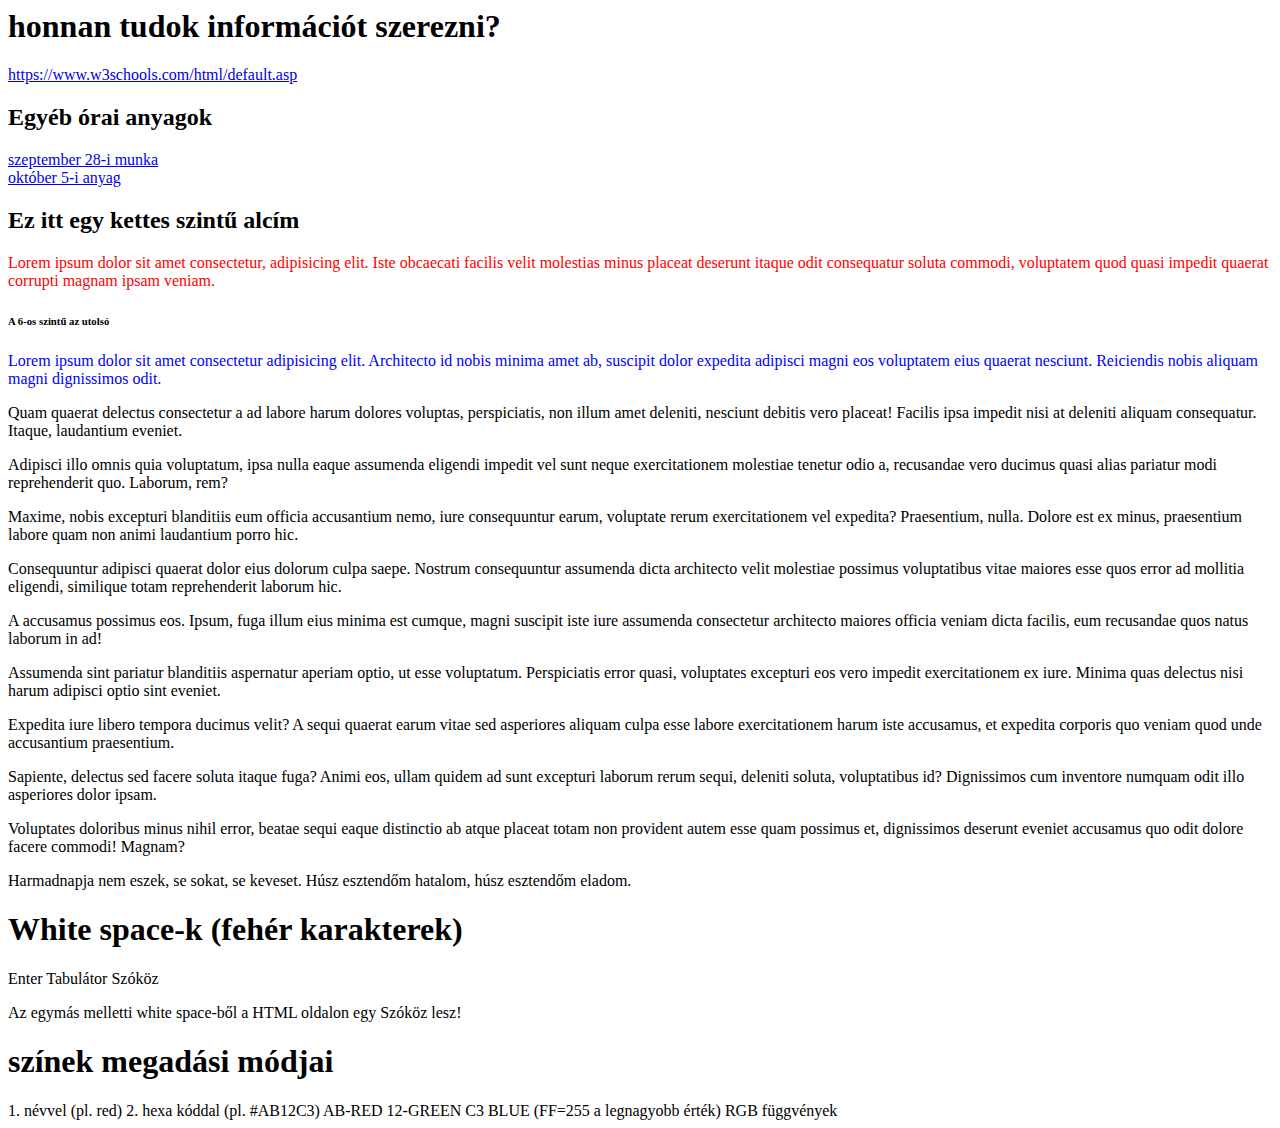
<file: index.html>
<html>
<head>
    <meta charset="UTF-8">
    <title>Programozás óra 2022 09 23</title>
</head>
<body>
    <h1>honnan tudok információt szerezni?</h1>
    <p><a target="_blank" href="https://www.w3schools.com/html/default.asp">https://www.w3schools.com/html/default.asp</a></p>
   
<p>
<h2>Egyéb órai anyagok</h2>
<a href="2022.09.29.html">szeptember 28-i munka</a> <br>
<a href="202210005.html">október 5-i anyag</a>
</p>

    <h2>Ez itt egy kettes szintű alcím</h2>
    <p style="color: red;">Lorem ipsum dolor sit amet consectetur, adipisicing elit. Iste obcaecati facilis velit molestias minus placeat deserunt itaque odit consequatur soluta commodi, voluptatem quod quasi impedit quaerat corrupti magnam ipsam veniam.</p>
    <h6>A 6-os szintű az utolsó</h6>
   <p style="color: #0000FF">Lorem ipsum dolor sit amet consectetur adipisicing elit. Architecto id nobis minima amet ab, suscipit dolor expedita adipisci magni eos voluptatem eius quaerat nesciunt. Reiciendis nobis aliquam magni dignissimos odit.</p>
   <p>Quam quaerat delectus consectetur a ad labore harum dolores voluptas, perspiciatis, non illum amet deleniti, nesciunt debitis vero placeat! Facilis ipsa impedit nisi at deleniti aliquam consequatur. Itaque, laudantium eveniet.</p>
   <p>Adipisci illo omnis quia voluptatum, ipsa nulla eaque assumenda eligendi impedit vel sunt neque exercitationem molestiae tenetur odio a, recusandae vero ducimus quasi alias pariatur modi reprehenderit quo. Laborum, rem?</p>
   <p>Maxime, nobis excepturi blanditiis eum officia accusantium nemo, iure consequuntur earum, voluptate rerum exercitationem vel expedita? Praesentium, nulla. Dolore est ex minus, praesentium labore quam non animi laudantium porro hic.</p>
   <p>Consequuntur adipisci quaerat dolor eius dolorum culpa saepe. Nostrum consequuntur assumenda dicta architecto velit molestiae possimus voluptatibus vitae maiores esse quos error ad mollitia eligendi, similique totam reprehenderit laborum hic.</p>
   <p>A accusamus possimus eos. Ipsum, fuga illum eius minima est cumque, magni suscipit iste iure assumenda consectetur architecto maiores officia veniam dicta facilis, eum recusandae quos natus laborum in ad!</p>
   <p>Assumenda sint pariatur blanditiis aspernatur aperiam optio, ut esse voluptatum. Perspiciatis error quasi, voluptates excepturi eos vero impedit exercitationem ex iure. Minima quas delectus nisi harum adipisci optio sint eveniet.</p>
   <p>Expedita iure libero tempora ducimus velit? A sequi quaerat earum vitae sed asperiores aliquam culpa esse labore exercitationem harum iste accusamus, et expedita corporis quo veniam quod unde accusantium praesentium.</p>
   <p>Sapiente, delectus sed facere soluta itaque fuga? Animi eos, ullam quidem ad sunt excepturi laborum rerum sequi, deleniti soluta, voluptatibus id? Dignissimos cum inventore numquam odit illo asperiores dolor ipsam.</p>
   <p>Voluptates doloribus minus nihil error, beatae sequi eaque distinctio ab atque placeat totam non provident autem esse quam possimus et, dignissimos deserunt eveniet accusamus quo odit dolore facere commodi! Magnam?</p>
   
   Harmadnapja nem eszek,
   se sokat, se keveset.
   Húsz esztendőm hatalom,
   húsz esztendőm eladom.

   <h1>White space-k (fehér karakterek)</h1>
Enter
Tabulátor
Szóköz
<p>Az egymás melletti white space-ből a HTML oldalon egy Szóköz lesz!</p>

<h1>színek megadási módjai</h1>
1. névvel (pl. red)
2. hexa kóddal  (pl. #AB12C3) AB-RED 12-GREEN C3 BLUE (FF=255 a legnagyobb érték)
RGB függvények
</body>
</html>
</file>
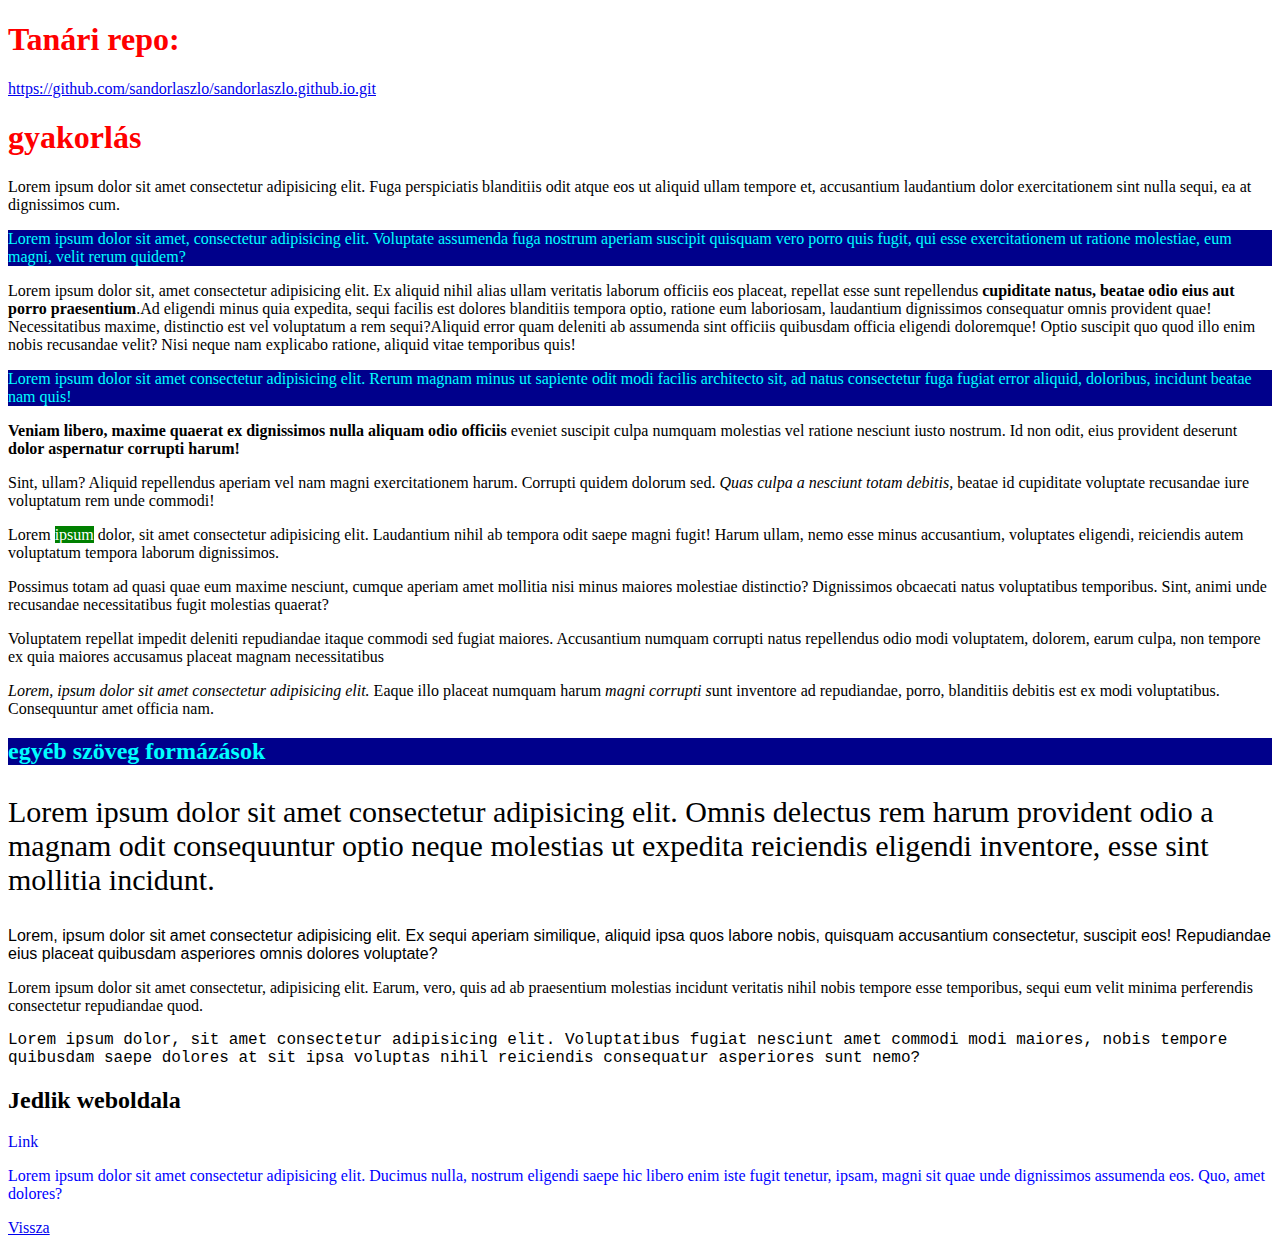
<file: 2022.09.29.html>
<!DOCTYPE html>
<html lang="hu">
<head>
    <meta charset="UTF-8">
    <meta http-equiv="X-UA-Compatible" content="IE=edge">
    <meta name="viewport" content="width=device-width, initial-scale=1.0">
    <title>2022.09.28-i feladatok</title>
<style>
    h1 {
        color: red;
    }
    .kiemelt {
        color:aqua; background-color: darkblue;
    }
</style>
</head>
<body>
    
    <h1>Tanári repo: </h1>
    <p><a href="https://github.com/sandorlaszlo/sandorlaszlo.github.io.git">https://github.com/sandorlaszlo/sandorlaszlo.github.io.git</a></p>
    <h1>gyakorlás</h1>
    <p>Lorem ipsum dolor sit amet consectetur adipisicing elit. Fuga perspiciatis blanditiis odit atque eos ut aliquid ullam tempore et, accusantium laudantium dolor exercitationem sint nulla sequi, ea at dignissimos cum.</p>
    <p class="kiemelt">Lorem ipsum dolor sit amet, consectetur adipisicing elit. Voluptate assumenda fuga nostrum aperiam suscipit quisquam vero porro quis fugit, qui esse exercitationem ut ratione molestiae, eum magni, velit rerum quidem?</p>
    <p><span>Lorem ipsum dolor sit, amet consectetur adipisicing elit. Ex aliquid nihil alias ullam veritatis laborum officiis eos placeat, repellat esse sunt repellendus<b> cupiditate natus, beatae odio eius aut porro praesentium</b>.</span><span>Ad eligendi minus quia expedita, sequi facilis est dolores blanditiis tempora optio, ratione eum laboriosam, laudantium dignissimos consequatur omnis provident quae! Necessitatibus maxime, distinctio est vel voluptatum a rem sequi?</span><span>Aliquid error quam deleniti ab assumenda sint officiis quibusdam officia eligendi doloremque! Optio suscipit quo quod illo enim nobis recusandae velit? Nisi neque nam explicabo ratione, aliquid vitae temporibus quis!</span></p>
    <p class="kiemelt">Lorem ipsum dolor sit amet consectetur adipisicing elit. Rerum magnam minus ut sapiente odit modi facilis architecto sit, ad natus consectetur fuga fugiat error aliquid, doloribus, incidunt beatae nam quis!</p>
    <p><span style="font-weight: bold">Veniam libero, maxime quaerat ex dignissimos nulla aliquam odio officiis</span> eveniet suscipit culpa numquam molestias vel ratione nesciunt iusto nostrum. Id non odit, eius provident deserunt<strong> dolor aspernatur corrupti harum!</strong></p>
    <p>Sint, ullam? Aliquid repellendus aperiam vel nam magni exercitationem harum. Corrupti quidem dolorum sed. <em>Quas culpa a nesciunt totam debitis, </em>beatae id cupiditate voluptate recusandae iure voluptatum rem unde commodi!</p><p>Lorem <span style="background-color: green; color: #FFFF">ipsum</span> dolor, sit amet consectetur adipisicing elit. Laudantium nihil ab tempora odit saepe magni fugit! Harum ullam, nemo esse minus accusantium, voluptates eligendi, reiciendis autem voluptatum tempora laborum dignissimos.</p>
    <p>Possimus totam ad quasi quae eum maxime nesciunt, cumque aperiam amet mollitia nisi minus maiores molestiae distinctio? Dignissimos obcaecati natus voluptatibus temporibus. Sint, animi unde recusandae necessitatibus fugit molestias quaerat?</p>
    <p>Voluptatem repellat impedit deleniti repudiandae itaque commodi sed fugiat maiores. Accusantium numquam corrupti natus repellendus odio modi voluptatem, dolorem, earum culpa, non tempore ex quia maiores accusamus placeat magnam necessitatibus
        <p><i>Lorem, ipsum dolor sit amet consectetur adipisicing elit.</i> Eaque illo placeat numquam harum <span style="font-style: italic">magni corrupti s</span>unt inventore ad repudiandae, porro, blanditiis debitis est ex modi voluptatibus. Consequuntur amet officia nam.</p>
<h2 class="kiemelt">egyéb szöveg formázások</h2>
<p style="font-size: 30px">Lorem ipsum dolor sit amet consectetur adipisicing elit. Omnis delectus rem harum provident odio a magnam odit consequuntur optio neque molestias ut expedita reiciendis eligendi inventore, esse sint mollitia incidunt.</p>
<p style="font-family: Verdana, Geneva, Tahoma, sans-serif">Lorem, ipsum dolor sit amet consectetur adipisicing elit. Ex sequi aperiam similique, aliquid ipsa quos labore nobis, quisquam accusantium consectetur, suscipit eos! Repudiandae eius placeat quibusdam asperiores omnis dolores voluptate?</p>
<p style="font-family: 'Times New Roman', Times, serif">Lorem ipsum dolor sit amet consectetur, adipisicing elit. Earum, vero, quis ad ab praesentium molestias incidunt veritatis nihil nobis tempore esse temporibus, sequi eum velit minima perferendis consectetur repudiandae quod.</p>
<p style="font-family: 'Courier New', Courier, monospace">Lorem ipsum dolor, sit amet consectetur adipisicing elit. Voluptatibus fugiat nesciunt amet commodi modi maiores, nobis tempore quibusdam saepe dolores at sit ipsa voluptas nihil reiciendis consequatur asperiores sunt nemo?</p>
<h2>Jedlik weboldala</h2>
<a href="https://jedlik.eu/" style="text-decoration: none" target="_blank">Link</a>
<p style="color: RGB(0,0,255)">Lorem ipsum dolor sit amet consectetur adipisicing elit. Ducimus nulla, nostrum eligendi saepe hic libero enim iste fugit tenetur, ipsam, magni sit quae unde dignissimos assumenda eos. Quo, amet dolores?</p>
<a href="index.html">Vissza</a>
</body>
</html>
</file>
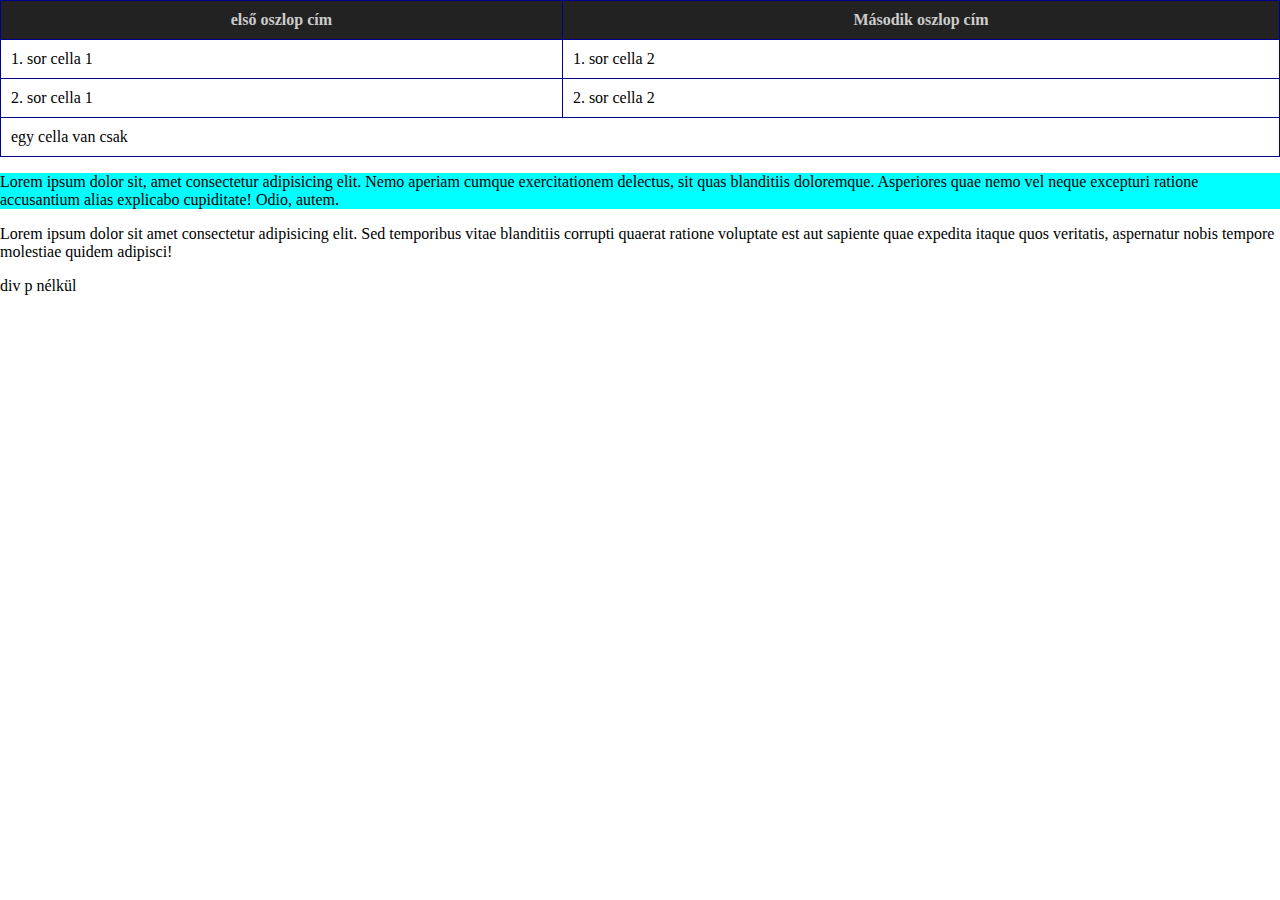
<file: 20221017.html>
<!DOCTYPE html>
<html lang="en">
<head>
    <meta charset="UTF-8">
    <meta http-equiv="X-UA-Compatible" content="IE=edge">
    <meta name="viewport" content="width=device-width, initial-scale=1.0">
    <title>Táblázat</title>
<link rel="stylesheet" href="20221017.css">
</head>
<body>
   <table>
    <tr>
        <th>első oszlop cím</th>
        <th>Második oszlop cím</th>
    </tr>
    <tr>
        <td>1. sor cella 1</td>
        <td>1. sor cella 2</td>
    </tr>
    <tr>
        <td>2. sor cella 1</td>
        <td>2. sor cella 2 </td>
    </tr>
    <tr>
        <td colspan="2">egy cella van csak</td>

    </tr>
    <table>
        <div>
            <p>Lorem ipsum dolor sit, amet consectetur adipisicing elit. Nemo aperiam cumque exercitationem delectus, sit quas blanditiis doloremque. Asperiores quae nemo vel neque excepturi ratione accusantium alias explicabo cupiditate! Odio, autem.</p>
        </div>
        <p>Lorem ipsum dolor sit amet consectetur adipisicing elit. Sed temporibus vitae blanditiis corrupti quaerat ratione voluptate est aut sapiente quae expedita itaque quos veritatis, aspernatur nobis tempore molestiae quidem adipisci!</p>
    <div>div p nélkül</div>
    
</table>
</body>
</html>
</file>
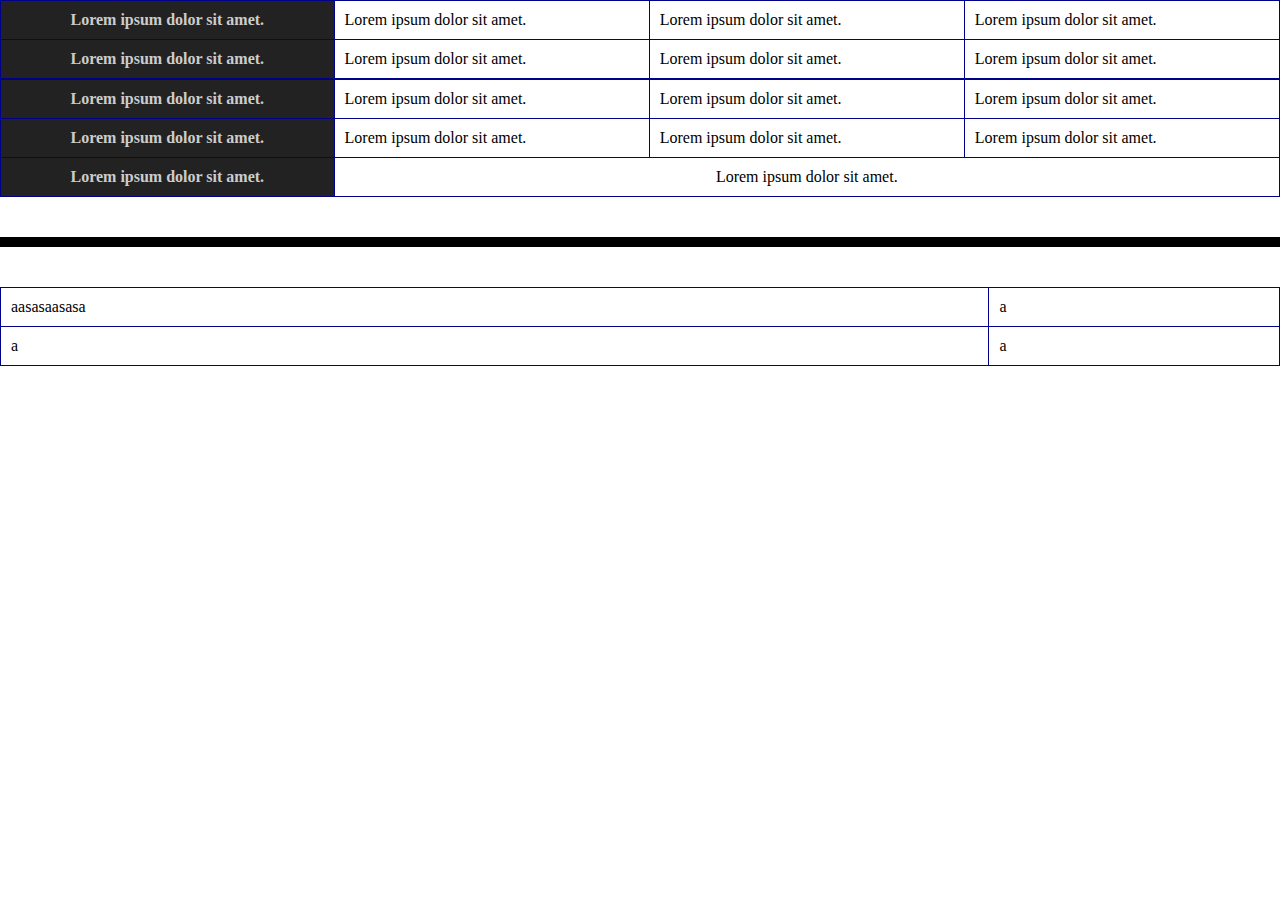
<file: 20221019.html>
<!DOCTYPE html>
<html lang="en">
<head>
    <meta charset="UTF-8">
    <meta http-equiv="X-UA-Compatible" content="IE=edge">
    <meta name="viewport" content="width=device-width, initial-scale=1.0">
    <title>Document</title>
<link rel="stylesheet" href="20221017.css">
</head>
<body>
    <table>
        <tr>
            <th>Lorem ipsum dolor sit amet.</th>
            <td>Lorem ipsum dolor sit amet.</td>
            <td>Lorem ipsum dolor sit amet.</td>
            <td>Lorem ipsum dolor sit amet.</td>
        </tr>
        <tr>
            <th>Lorem ipsum dolor sit amet.</th>
            <td>Lorem ipsum dolor sit amet.</td>
            <td>Lorem ipsum dolor sit amet.</td>
            <td>Lorem ipsum dolor sit amet.</td>
        </tr>
    </table>
    <table>
        <tr>
            <th>Lorem ipsum dolor sit amet.</th>
            <td>Lorem ipsum dolor sit amet.</td>
            <td>Lorem ipsum dolor sit amet.</td>
            <td>Lorem ipsum dolor sit amet.</td>
        </tr>
        <tr>
            <th>Lorem ipsum dolor sit amet.</th>
            <td>Lorem ipsum dolor sit amet.</td>
            <td>Lorem ipsum dolor sit amet.</td>
            <td>Lorem ipsum dolor sit amet.</td>
        </tr>
        <tr>
            <th>Lorem ipsum dolor sit amet.</th>
            <td colspan="3" class="kozep">Lorem ipsum dolor sit amet.</td>
        </tr>
    </table>
           
            
        </tr>
    </table> 
    <hr>
    <table>
        <tr>
            <td>aasasaasasa</td>
            <td>a</td>
        </tr>
        <tr>
            <td>a</td>
            <td>a</td>
        </tr>
    </table>
</body>
</html>
</file>
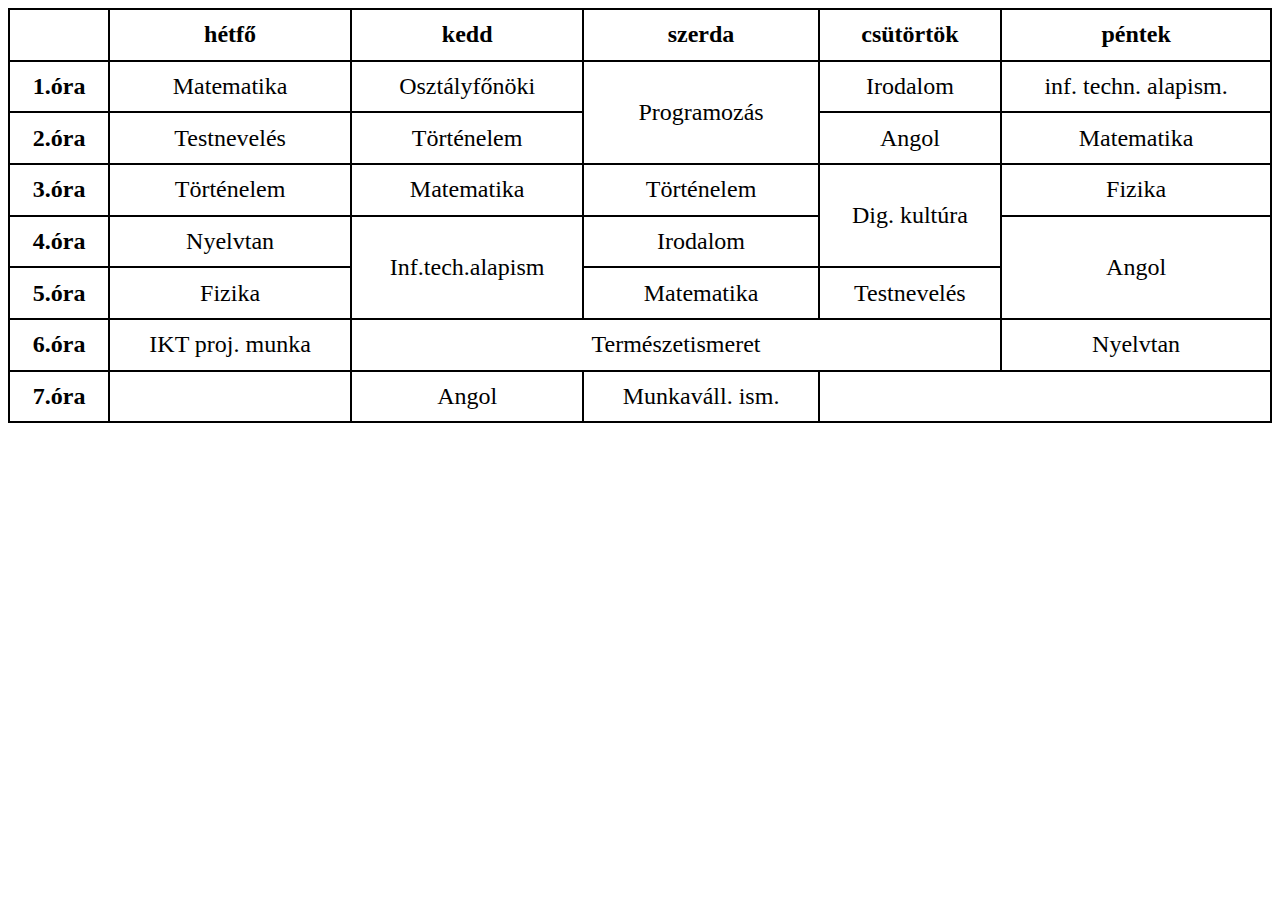
<file: orarend.html>
<!DOCTYPE html>
<html lang="en">
<head>
    <meta charset="UTF-8">
    <meta http-equiv="X-UA-Compatible" content="IE=edge">
    <meta name="viewport" content="width=device-width, initial-scale=1.0">
    <title>órarend</title>
<link rel="stylesheet" href="orarend.css">
</head>
<body>
<table>
<tr>
<td></td>
<th>hétfő</th>
<th>kedd</th>
<th>szerda</th>
<th>csütörtök</th>
<th>péntek</th>
</tr>

<tr>
<th>1.óra</th>
<td>Matematika</td>
<td>Osztályfőnöki</td>
<td rowspan="2">Programozás</td>
<td>Irodalom</td>
<td>inf. techn. alapism.</td>
</tr>
<tr>
   <th>2.óra</th>
   <td>Testnevelés</td>
   <td>Történelem</td>
   <td>Angol</td>
   <td>Matematika</td>
</tr>
<tr>
    <th>3.óra</th>
    <td>Történelem</td>
    <td>Matematika</td>
    <td>Történelem</td>
    <td rowspan="2">Dig. kultúra</td>
    <td>Fizika</td>
</tr>
<tr>
<th>4.óra</th>
<td>Nyelvtan</td>
<td rowspan="2">Inf.tech.alapism</td>
<td>Irodalom</td>
<td rowspan="2">Angol</td>
</tr>
<tr>
    <th>5.óra</th>
    <td>Fizika</td>
    <td>Matematika</td>
    <td>Testnevelés</td>
</tr>
<tr>
<th>6.óra</th>
<td>IKT proj. munka</td>
<td colspan="3">Természetismeret</td>
<td>Nyelvtan</td>
</tr>
<tr>
    <th>7.óra</th>
    <td></td>
    <td>Angol</td>
    <td>Munkaváll. ism.</td>
    <td colspan="2"></td>
</tr>
</table>

</body>
</html>
</file>
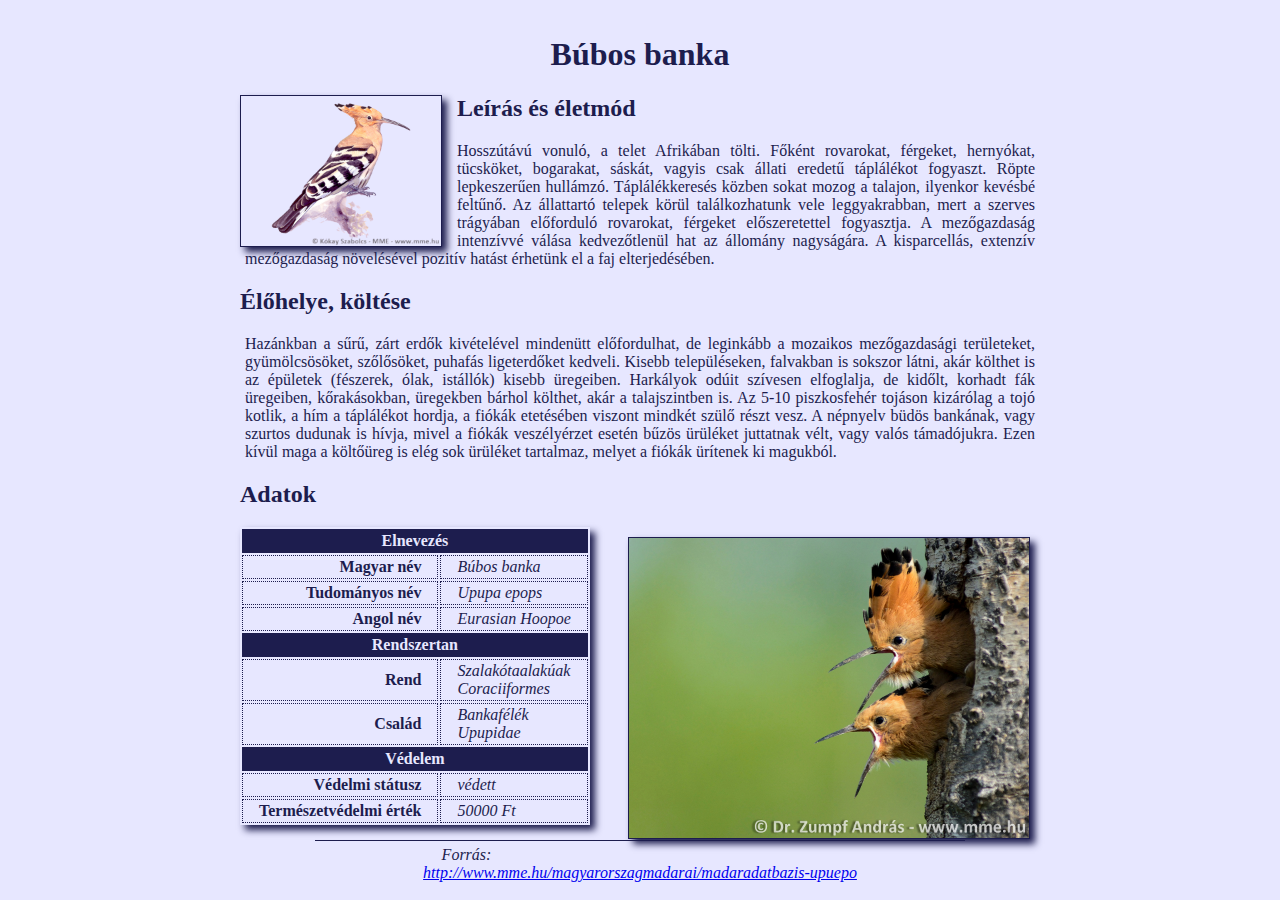
<file: 2022-11-02 Bóbosbanka/bubosbanka.html>
<!DOCTYPE html>
<html lang="hu">
<head>
    <meta charset="UTF-8">
    <meta http-equiv="X-UA-Compatible" content="IE=edge">
    <meta name="viewport" content="width=device-width, initial-scale=1.0">
    <title>Búbos banka</title>
<link rel="stylesheet" href="bubos.css">
</head>
<body>
    <h1>Búbos banka</h1>

    <img id="balkep" src="upuepo_01.png" alt="Könyv-rajz" title="Könyv-rajz">
    <h2>Leírás és életmód</h2>

    <p>Hosszútávú vonuló, a telet Afrikában tölti. Főként rovarokat, férgeket, hernyókat, tücsköket, bogarakat, sáskát, vagyis csak állati eredetű táplálékot fogyaszt. Röpte lepkeszerűen hullámzó. Táplálékkeresés közben sokat mozog a talajon, ilyenkor kevésbé feltűnő. Az állattartó telepek körül találkozhatunk vele leggyakrabban, mert a szerves trágyában előforduló rovarokat, férgeket előszeretettel fogyasztja. A mezőgazdaság intenzívvé válása kedvezőtlenül hat az állomány nagyságára. A kisparcellás, extenzív mezőgazdaság növelésével pozitív hatást érhetünk el a faj elterjedésében.</p>
    
    <h2>Élőhelye, költése</h2>

    <p>Hazánkban a sűrű, zárt erdők kivételével mindenütt előfordulhat, de leginkább a mozaikos mezőgazdasági területeket, gyümölcsösöket, szőlősöket, puhafás ligeterdőket kedveli. Kisebb településeken, falvakban is sokszor látni, akár költhet is az épületek (fészerek, ólak, istállók) kisebb üregeiben. Harkályok odúit szívesen elfoglalja, de kidőlt, korhadt fák üregeiben, kőrakásokban, üregekben bárhol költhet, akár a talajszintben is. Az 5-10 piszkosfehér tojáson kizárólag a tojó kotlik, a hím a táplálékot hordja, a fiókák etetésében viszont mindkét szülő részt vesz. A népnyelv büdös bankának, vagy szurtos dudunak is hívja, mivel a fiókák veszélyérzet esetén bűzös ürüléket juttatnak vélt, vagy valós támadójukra. Ezen kívül maga a költőüreg is elég sok ürüléket tartalmaz, melyet a fiókák ürítenek ki magukból.</p>

    <h2>Adatok</h2>
   <img src="upuepo_02.png" alt="Éhes fiókák" id="jobbkep" title="Éhes fiókák">
    <table>
        <tr>
          <td  class="fejsor"  style="text-align: center" colspan="2">Elnevezés</td>
        </tr>
        <tr>
          <td>Magyar név</td>
          <td>Búbos banka</td>
        </tr> 
        <tr>
          <td>Tudományos név</td>
          <td>Upupa epops</td>
        </tr>
        <tr>
          <td>Angol név</td>
          <td>Eurasian Hoopoe</td>
        </tr> 
        <tr>
          <td class="fejsor" style="text-align: center" colspan="2">Rendszertan</td>
        </tr>
        <tr>
          <td>Rend</td>
          <td>Szalakótaalakúak <br> Coraciiformes</td>
        </tr>
        <tr>
          <td>Család</td>
          <td>Bankafélék <br> Upupidae</td>
        </tr> 
        <tr>
          <td class="fejsor" style="text-align: center" colspan="2">Védelem</td>
        </tr>
        <tr>
            <td>Védelmi státusz</td>
            <td>védett</td>
        </tr>
        <tr>
            <td>Természetvédelmi érték</td>
            <td>50000 Ft</td>
        </tr>
       </table> 

    <p class="forras">Forrás: <a href="http://www.mme.hu/magyarorszagmadarai/madaradatbazis-upuepo">http://www.mme.hu/magyarorszagmadarai/madaradatbazis-upuepo</a></p>

</body>
</html>
</file>
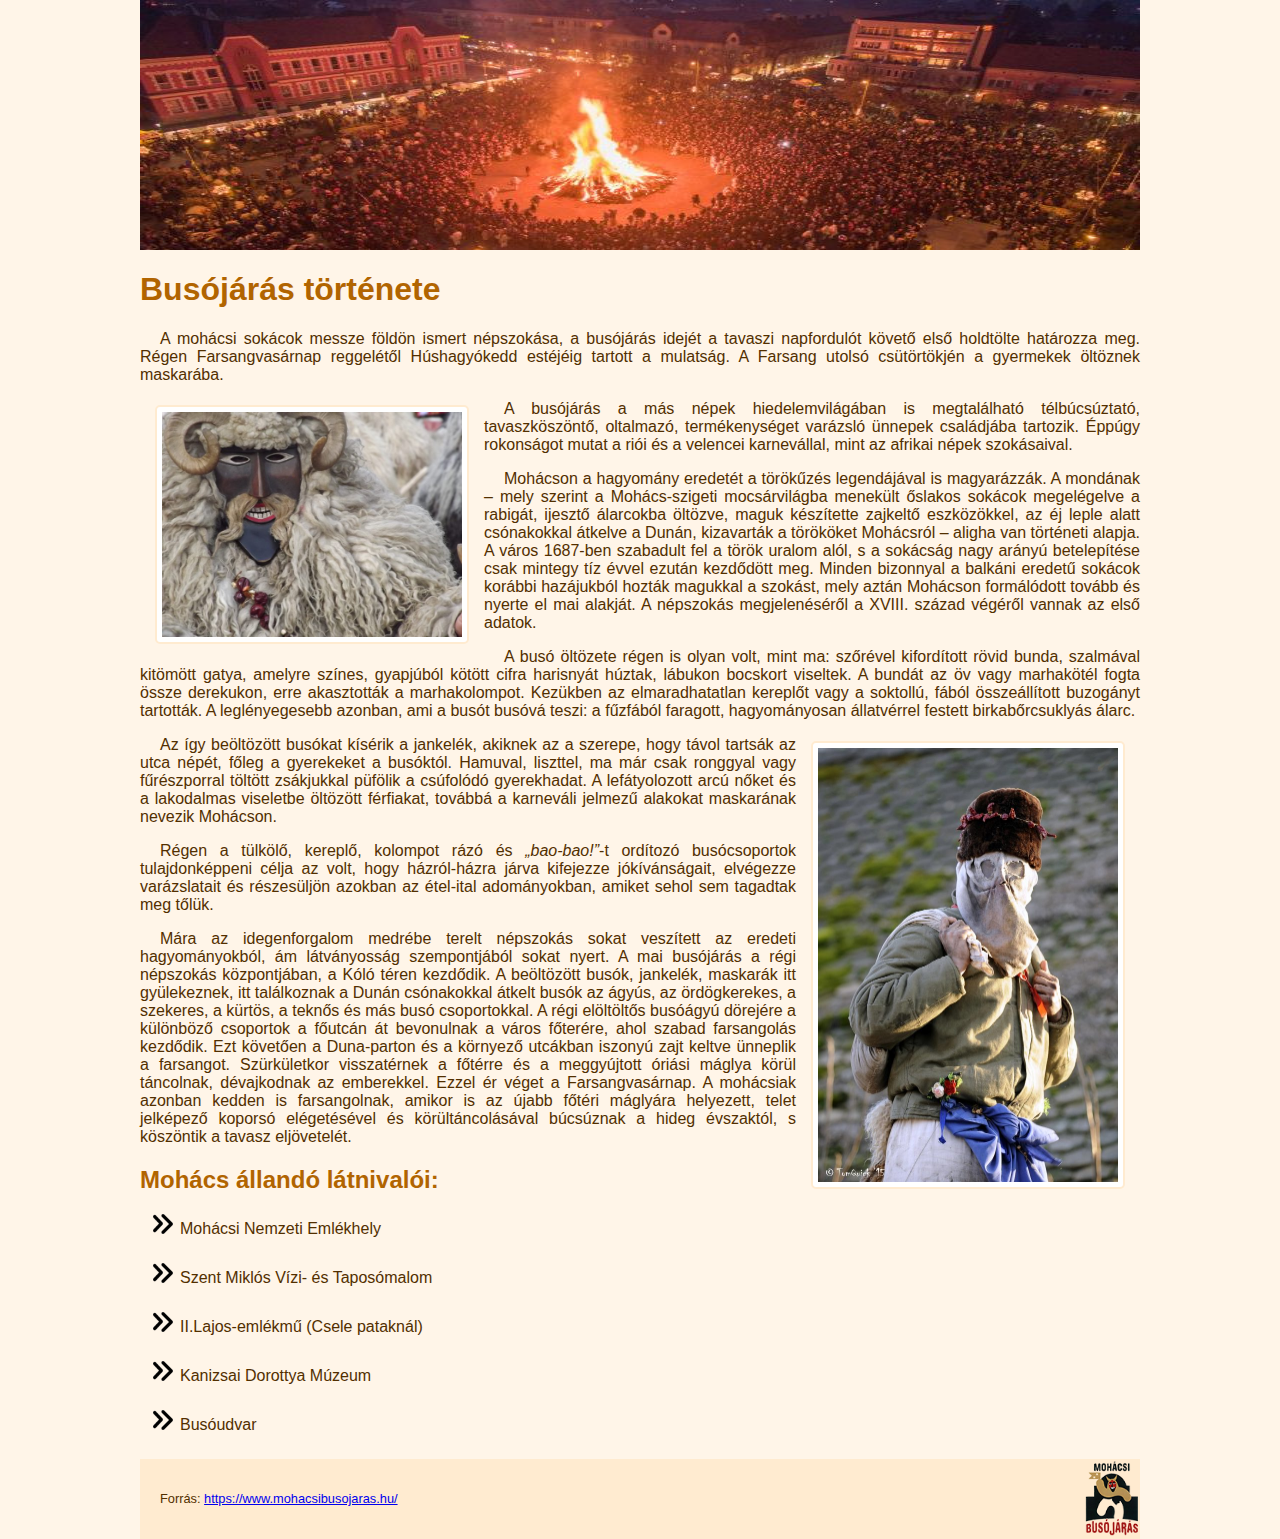
<file: 2022-11-07 Busójárás/buso.html>
<!DOCTYPE html>
<html lang="hu">
<head>
    <meta charset="UTF-8">
    <meta http-equiv="X-UA-Compatible" content="IE=edge">
    <meta name="viewport" content="width=device-width, initial-scale=1.0">
    <title>Busójárás</title>
    <link rel="stylesheet" href="buso.css">
</head>
<body>
    <header></header>
    <section>
        <h1>Busójárás története</h1>

        <p>A mohácsi sokácok messze földön ismert népszokása, a busójárás idejét a tavaszi napfordulót követő első holdtölte határozza meg. Régen Farsangvasárnap reggelétől Húshagyókedd estéjéig tartott a mulatság. A Farsang utolsó csütörtökjén a gyermekek öltöznek maskarába.</p>
        <img class="balra" src="buso.jpg" alt="Egy busó" title="Egy busó">
        <p>A busójárás a más népek hiedelemvilágában is megtalálható télbúcsúztató, tavaszköszöntő, oltalmazó, termékenységet varázsló ünnepek családjába tartozik. Éppúgy rokonságot mutat a riói és a velencei karnevállal, mint az afrikai népek szokásaival.</p>
        <p>Mohácson a hagyomány eredetét a törökűzés legendájával is magyarázzák. A mondának – mely szerint a Mohács-szigeti mocsárvilágba menekült őslakos sokácok megelégelve a rabigát, ijesztő álarcokba öltözve, maguk készítette zajkeltő eszközökkel, az éj leple alatt csónakokkal átkelve a Dunán, kizavarták a törököket Mohácsról – aligha van történeti alapja. A város 1687-ben szabadult fel a török uralom alól, s a sokácság nagy arányú betelepítése csak mintegy tíz évvel ezután kezdődött meg. Minden bizonnyal a balkáni eredetű sokácok korábbi hazájukból hozták magukkal a szokást, mely aztán Mohácson formálódott tovább és nyerte el mai alakját. A népszokás megjelenéséről a XVIII. század végéről vannak az első adatok.</p>
        <p>A busó öltözete régen is olyan volt, mint ma: szőrével kifordított rövid bunda, szalmával kitömött gatya, amelyre színes, gyapjúból kötött cifra harisnyát húztak, lábukon bocskort viseltek. A bundát az öv vagy marhakötél fogta össze derekukon, erre akasztották a marhakolompot. Kezükben az elmaradhatatlan kereplőt vagy a soktollú, fából összeállított buzogányt tartották. A leglényegesebb azonban, ami a busót busóvá teszi: a fűzfából faragott, hagyományosan állatvérrel festett birkabőrcsuklyás álarc.</p>
        <img class="jobbra" src="jankele.jpg" alt="Egy jankele" title="Egy janekele">
        <p>Az így beöltözött busókat kísérik a jankelék, akiknek az a szerepe, hogy távol tartsák az utca népét, főleg a gyerekeket a busóktól. Hamuval, liszttel, ma már csak ronggyal vagy fűrészporral töltött zsákjukkal püfölik a csúfolódó gyerekhadat. A lefátyolozott arcú nőket és a lakodalmas viseletbe öltözött férfiakat, továbbá a karneváli jelmezű alakokat maskarának nevezik Mohácson.</p>
        <p>Régen a tülkölő, kereplő, kolompot rázó és <q>bao-bao!</q>-t ordítozó busócsoportok tulajdonképpeni célja az volt, hogy házról-házra járva kifejezze jókívánságait, elvégezze varázslatait és részesüljön azokban az étel-ital adományokban, amiket sehol sem tagadtak meg tőlük.</p>
        <p>Mára az idegenforgalom medrébe terelt népszokás sokat veszített az eredeti hagyományokból, ám látványosság szempontjából sokat nyert. A mai busójárás a régi népszokás központjában, a Kóló téren kezdődik. A beöltözött busók, jankelék, maskarák itt gyülekeznek, itt találkoznak a Dunán csónakokkal átkelt busók az ágyús, az ördögkerekes, a szekeres, a kürtös, a teknős és más busó csoportokkal. A régi elöltöltős busóágyú dörejére a különböző csoportok a főutcán át bevonulnak a város főterére, ahol szabad farsangolás kezdődik. Ezt követően a Duna-parton és a környező utcákban iszonyú zajt keltve ünneplik a farsangot. Szürkületkor visszatérnek a főtérre és a meggyújtott óriási máglya körül táncolnak, dévajkodnak az emberekkel. Ezzel ér véget a Farsangvasárnap. A mohácsiak azonban kedden is farsangolnak, amikor is az újabb főtéri máglyára helyezett, telet jelképező koporsó elégetésével és körültáncolásával búcsúznak a hideg évszaktól, s köszöntik a tavasz eljövetelét.</p>
        <h2>Mohács állandó látnivalói:</h2>
        
        <ol>
            <li>Mohácsi Nemzeti Emlékhely</li>
            <li>Szent Miklós Vízi- és Taposómalom</li>
            <li>II.Lajos-emlékmű (Csele pataknál)</li>
            <li>Kanizsai Dorottya Múzeum</li>
            <li>Busóudvar</li>
        </ol>
        
        </section>
    <footer>
        <p>Forrás:  <a target="_blank" href="https://www.mohacsibusojaras.hu/">https://www.mohacsibusojaras.hu/</a></p>
    </footer>
</body>
</html>
</file>
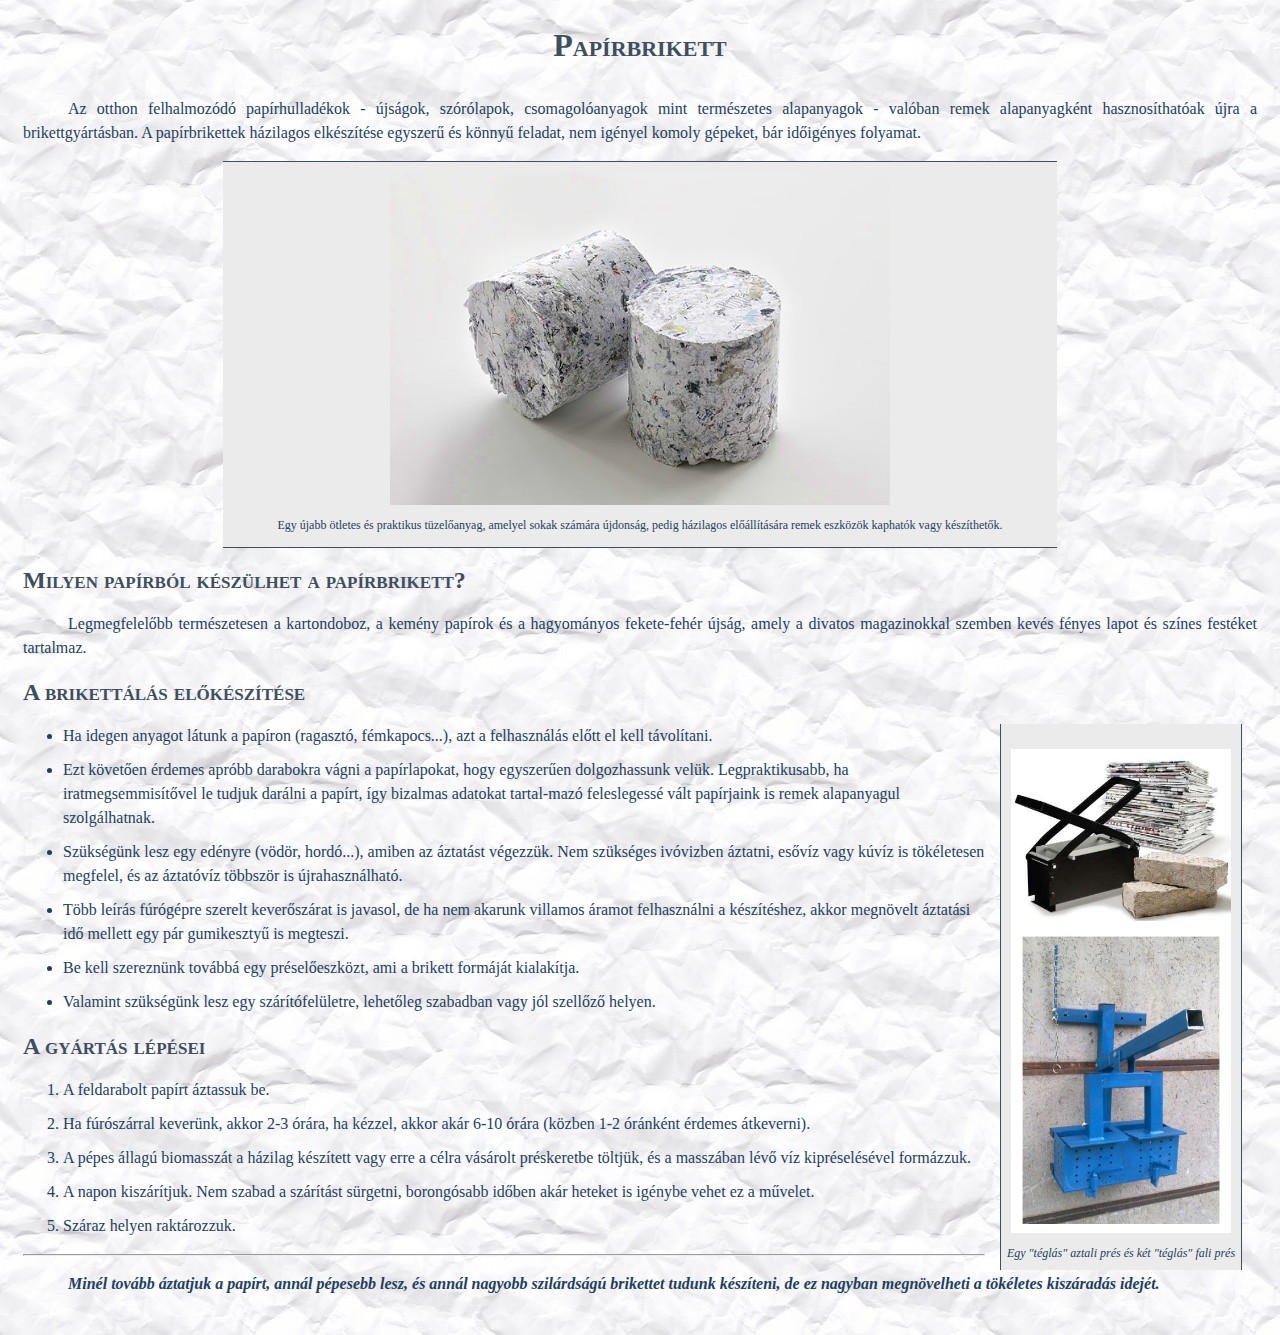
<file: 2022-11-07 Papírbrikett/papirbrikett.html>
<!DOCTYPE html>
<html lang="hu">
<head>
    <meta charset="UTF-8">
    <meta http-equiv="X-UA-Compatible" content="IE=edge">
    <meta name="viewport" content="width=device-width, initial-scale=1.0">
    <title>Papírbrikett</title>
    <link rel="stylesheet" href="papirbrikett.css">
</head>
<body>
    <h1>Papírbrikett </h1>
<p>
    
        Az otthon felhalmozódó papírhulladékok - újságok, szórólapok, csomagolóanyagok mint természetes alapanyagok - valóban remek alapanyagként hasznosíthatóak újra a brikettgyártásban. A papírbrikettek házilagos elkészítése egyszerű és könnyű feladat, nem igényel komoly gépeket, bár időigényes folyamat.</p>
    
       <p class="bevezeto"> <img src="brikettek.png" id="brikettek" alt="Brikettált papír" title="Brikettált papír"> <br> Egy újabb ötletes és praktikus tüzelőanyag, amelyel sokak számára újdonság, pedig házilagos előállítására remek eszközök kaphatók vagy készíthetők.
</p>

    <h2>Milyen papírból készülhet a papírbrikett? </h2>

    <p>Legmegfelelőbb természetesen a kartondoboz, a kemény papírok és a hagyományos fekete-fehér újság, amely a divatos magazinokkal szemben kevés fényes lapot és színes festéket tartalmaz. </p>

    <h2>A brikettálás előkészítése</h2>

    <div id="presek">
        <img src="presek.png" alt="Préstípusok" title="Préstípusok">
        <br>
    Egy "téglás" aztali prés és két "téglás" fali prés
    </div>

    <ul>
        <li>Ha idegen anyagot látunk a papíron (ragasztó, fémkapocs...), azt a felhasználás előtt el kell távolítani.</li>
        <li>Ezt követően érdemes apróbb darabokra vágni a papírlapokat, hogy egyszerűen dolgozhassunk velük. Legpraktikusabb, ha iratmegsemmisítővel le tudjuk darálni a papírt, így bizalmas adatokat tartal-mazó feleslegessé vált papírjaink is remek alapanyagul szolgálhatnak.</li>
        <li>Szükségünk lesz egy edényre (vödör, hordó...), amiben az áztatást végezzük. Nem szükséges ivóvizben áztatni, esővíz vagy kúvíz is tökéletesen megfelel, és az áztatóvíz többször is újrahasználható.</li>
        <li>Több leírás fúrógépre szerelt keverőszárat is javasol, de ha nem akarunk villamos áramot felhasználni a készítéshez, akkor megnövelt áztatási idő mellett egy pár gumikesztyű is megteszi.</li>
        <li>Be kell szereznünk továbbá egy préselőeszközt, ami a brikett formáját kialakítja.</li>
        <li>Valamint szükségünk lesz egy szárítófelületre, lehetőleg szabadban vagy jól szellőző helyen.</li>
    </ul>

    <h2>A gyártás lépései </h2>

    <ol>
        <li>A feldarabolt papírt áztassuk be.</li>
        <li>Ha fúrószárral keverünk, akkor 2-3 órára, ha kézzel, akkor akár 6-10 órára (közben 1-2 óránként érdemes átkeverni).</li>
        <li>A pépes állagú biomasszát a házilag készített vagy erre a célra vásárolt préskeretbe töltjük, és a masszában lévő víz kipréselésével formázzuk.</li>
        <li>A napon kiszárítjuk. Nem szabad a szárítást sürgetni, borongósabb időben akár heteket is igénybe vehet ez a művelet.</li>
        <li>Száraz helyen raktározzuk.</li>
    </ol>

    <hr>

    <p class="kiemelt">Minél tovább áztatjuk a papírt, annál pépesebb lesz, és annál nagyobb szilárdságú brikettet tudunk készíteni, de ez nagyban megnövelheti a tökéletes kiszáradás idejét.</p>
</body>
</html>
</file>
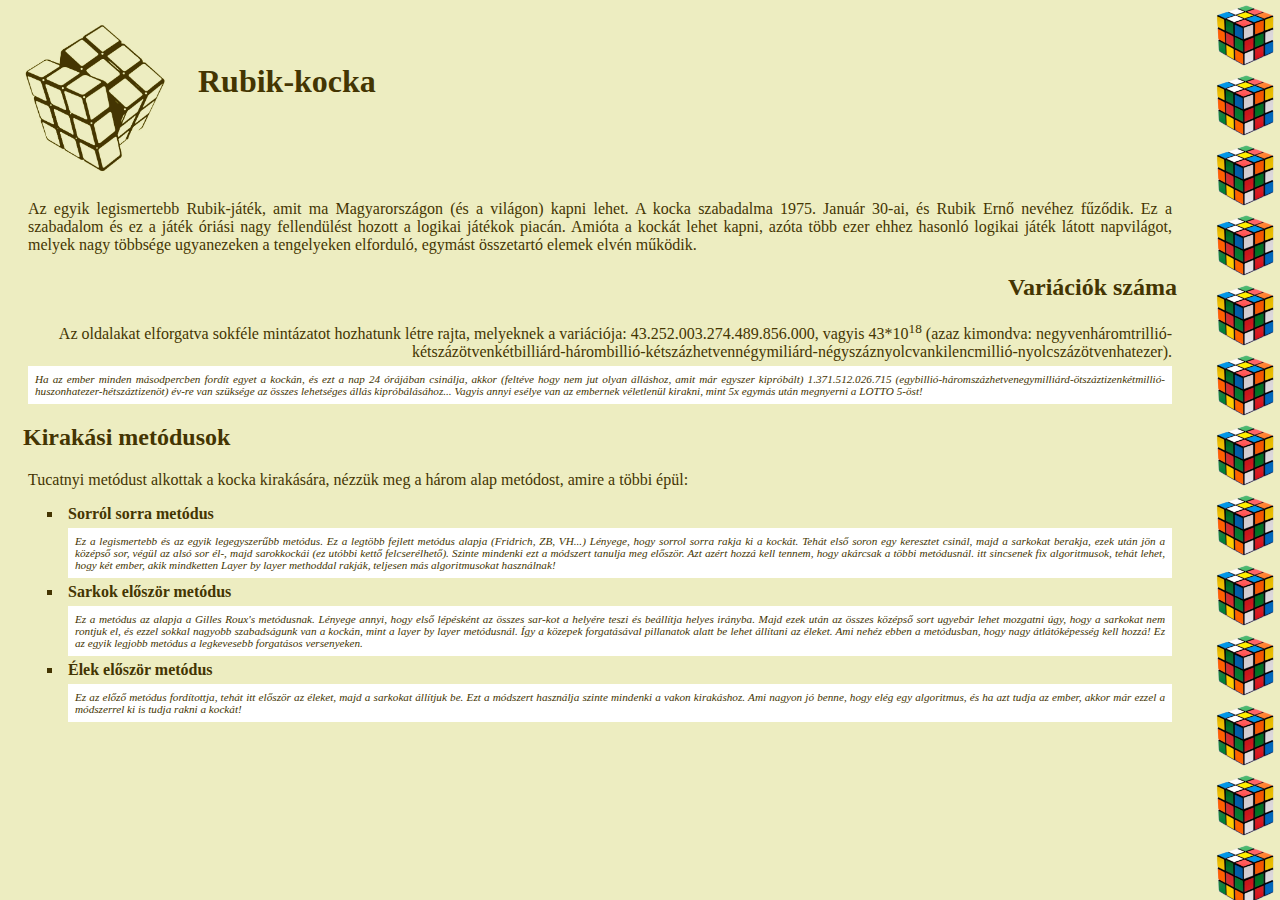
<file: 2022-11-09 Rubik kocka/rubik.html>
<!DOCTYPE html>
<html lang="hu">
<head>
    <meta charset="UTF-8">
    <meta http-equiv="X-UA-Compatible" content="IE=edge">
    <meta name="viewport" content="width=device-width, initial-scale=1.0">
    <title>Rubik-kocka</title>
    <link rel="stylesheet" href="rubik.css">
</head>
<body>
<img id="cimkep" src="sematikus.png" alt="Rubok-kocka" title="Rubik-kocka">   
    <h1>Rubik-kocka </h1>

<p>Az egyik legismertebb Rubik-játék, amit ma Magyarországon (és a világon) kapni lehet. A kocka szabadalma 1975. Január 30-ai, és Rubik Ernő nevéhez fűződik. Ez a szabadalom és ez a játék óriási nagy fellendülést hozott a logikai játékok piacán. Amióta a kockát lehet kapni, azóta több ezer ehhez hasonló logikai játék látott napvilágot, melyek nagy többsége ugyanezeken a tengelyeken elforduló, egymást összetartó elemek elvén működik.</p>

<h2 class="jobbra">Variációk száma</h2>

<p class="jobbra">Az oldalakat elforgatva sokféle mintázatot hozhatunk létre rajta, melyeknek a variációja: 43.252.003.274.489.856.000, vagyis 43*10<sup>18</sup> (azaz kimondva: negyvenháromtrillió-kétszázötvenkétbilliárd-hárombillió-kétszázhetvennégymiliárd-négyszáznyolcvankilencmillió-nyolcszázötvenhatezer).</p>

<p class="erdekesseg">Ha az ember minden másodpercben fordít egyet a kockán, és ezt a nap 24 órájában csinálja, akkor (feltéve hogy nem jut olyan álláshoz, amit már egyszer kipróbált) 1.371.512.026.715 (egybillió-háromszázhetvenegymilliárd-ötszáztizenkétmillió-huszonhatezer-hétszáztizenöt) év-re van szüksége az összes lehetséges állás kipróbálásához... Vagyis annyi esélye van az embernek véletlenül kirakni, mint 5x egymás után megnyerni a LOTTO 5-öst!</p>

<h2>Kirakási metódusok </h2>

<p>Tucatnyi metódust alkottak a kocka kirakására, nézzük meg a három alap metódost, amire a többi épül: </p>

<ul>
    <li>
        <p>Sorról sorra metódus </p>
        
        <p class="erdekesseg">Ez a legismertebb és az egyik legegyszerűbb metódus. Ez a legtöbb fejlett metódus alapja (Fridrich, ZB, VH...) Lényege, hogy sorrol sorra rakja ki a kockát. Tehát első soron egy keresztet csinál, majd a sarkokat berakja, ezek után jön a középső sor, végül az alsó sor él-, majd sarokkockái (ez utóbbi kettő felcserélhető). Szinte mindenki ezt a módszert tanulja meg először. Azt azért hozzá kell tennem, hogy akárcsak a többi metódusnál. itt sincsenek fix algoritmusok, tehát lehet, hogy két ember, akik mindketten Layer by layer methoddal rakják, teljesen más algoritmusokat használnak!</p>
    </li>
    
    <li>
        <p>Sarkok először metódus </p>
        
        <p class="erdekesseg">Ez a metódus az alapja a Gilles Roux's metódusnak. Lényege annyi, hogy első lépésként az összes sar-kot a helyére teszi és beállítja helyes irányba. Majd ezek után az összes középső sort ugyebár lehet mozgatni úgy, hogy a sarkokat nem rontjuk el, és ezzel sokkal nagyobb szabadságunk van a kockán, mint a layer by layer metódusnál. Így a közepek forgatásával pillanatok alatt be lehet állítani az éleket. Ami nehéz ebben a metódusban, hogy nagy átlátóképesség kell hozzá! Ez az egyik legjobb metódus a legkevesebb forgatásos versenyeken.</p>
    </li>
    
    <li>
        <p>Élek először metódus </p>
        
        <p class="erdekesseg">Ez az előző metódus fordítottja, tehát itt először az éleket, majd a sarkokat állítjuk be. Ezt a módszert használja szinte mindenki a vakon kirakáshoz. Ami nagyon jó benne, hogy elég egy algoritmus, és ha azt tudja az ember, akkor már ezzel a módszerrel ki is tudja rakni a kockát!</p>
    </li>
</ul>

</body>
</html>
</file>
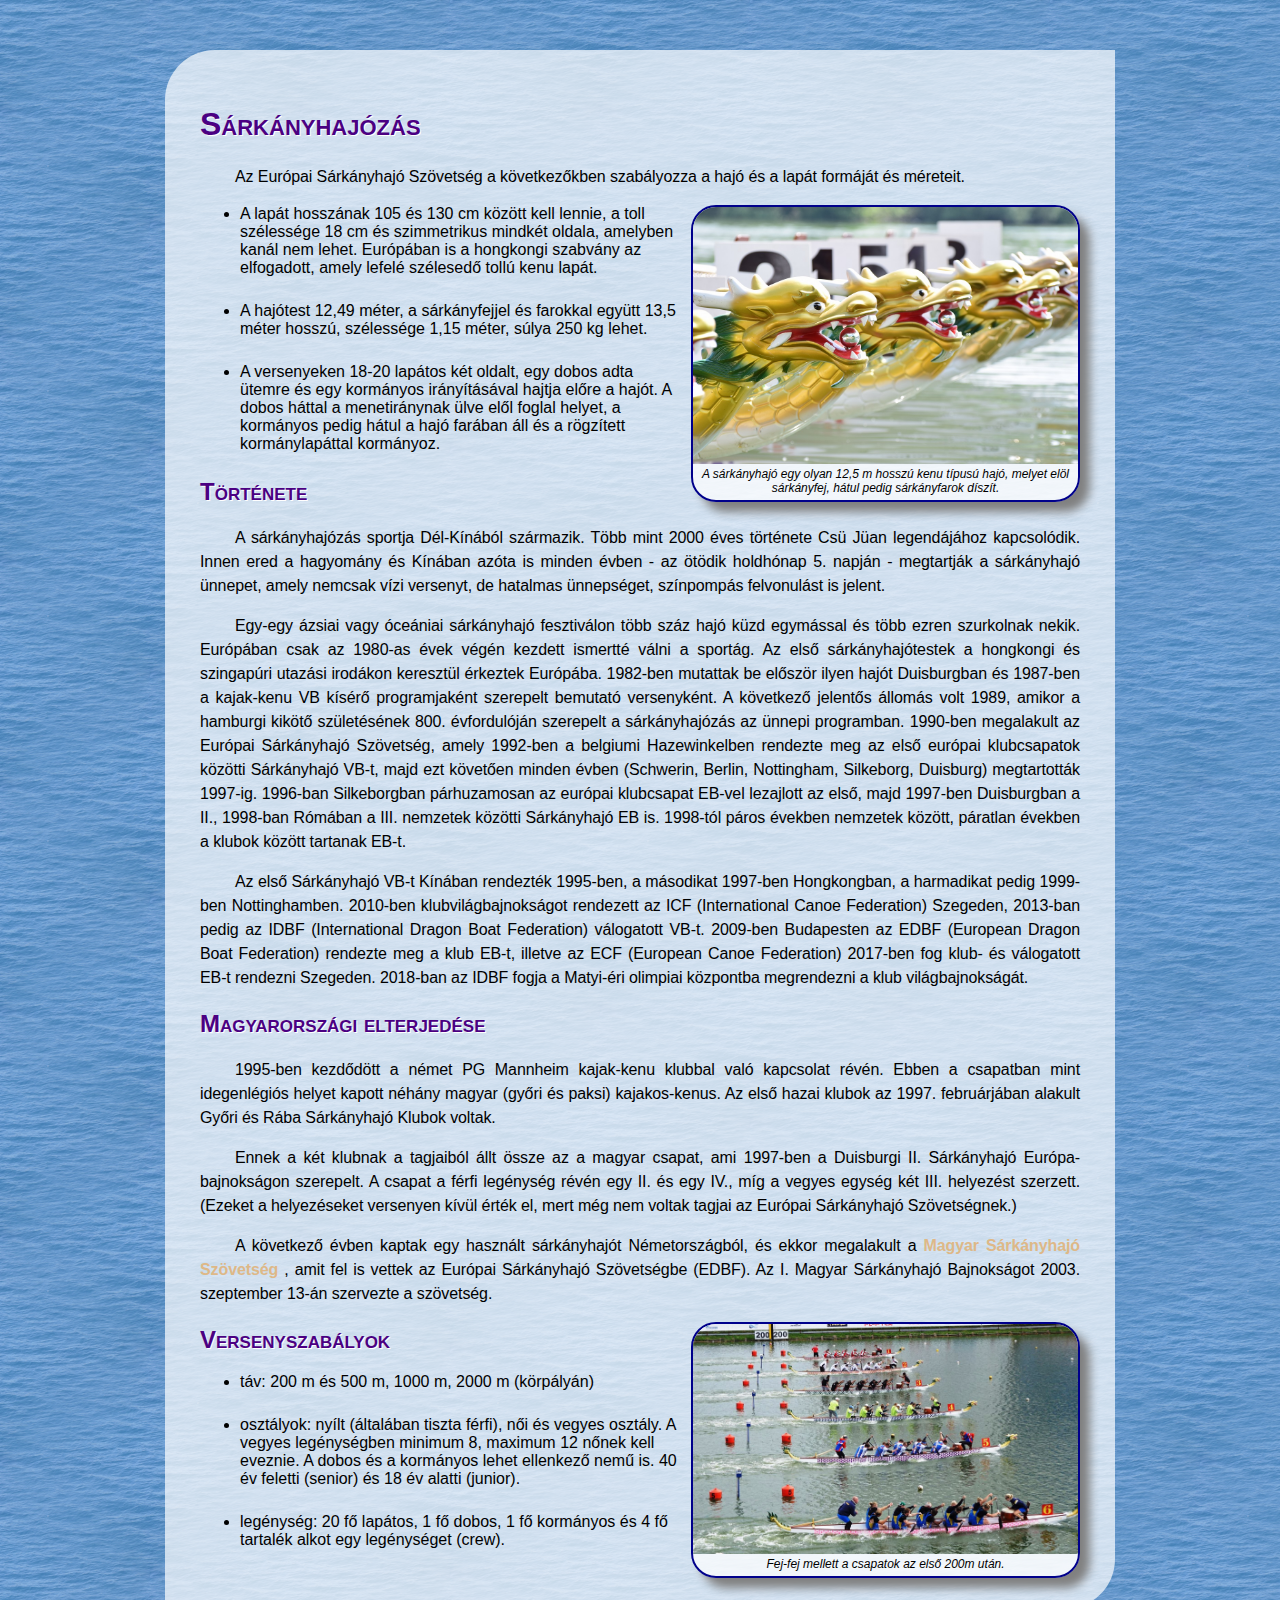
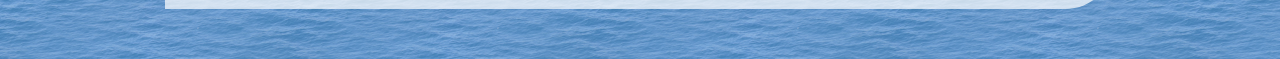
<file: 2022-11-09 Sárkányhajó/sarkanyhajo.html>
<!DOCTYPE html>
<html lang="hu">
<head>
    <meta charset="UTF-8">
    <meta http-equiv="X-UA-Compatible" content="IE=edge">
    <meta name="viewport" content="width=device-width, initial-scale=1.0">
    <title>Sárkányhajózás</title>
    <link rel="stylesheet" href="sarkany.css">
</head>
<body>
<div id="leiras">
    <h1>Sárkányhajózás</h1>

    <p>Az Európai Sárkányhajó Szövetség a következőkben szabályozza a hajó és a lapát formáját és méreteit.</p>
    
    <div class="kepkeret">
        <img src="hajoorr.jpg" alt="Sárkányfej a hajón" title="Sárkányfej a hajón">
        A sárkányhajó egy olyan 12,5 m hosszú kenu típusú hajó, melyet elöl sárkányfej, hátul pedig sárkányfarok díszít.
    </div>

    
    <ul>
        <li> A lapát hosszának 105 és 130 cm között kell lennie, a toll szélessége 18 cm és szimmetrikus mindkét oldala, amelyben kanál nem lehet. Európában is a hongkongi szabvány az elfogadott, amely lefelé szélesedő tollú kenu lapát.</li>
        <li> A hajótest 12,49 méter, a sárkányfejjel és farokkal együtt 13,5 méter hosszú, szélessége 1,15 méter, súlya 250 kg lehet.</li>
        <li> A versenyeken 18-20 lapátos két oldalt, egy dobos adta ütemre és egy kormányos irányításával hajtja előre a hajót. A dobos háttal a menetiránynak ülve elől foglal helyet, a kormányos pedig hátul a hajó farában áll és a rögzített kormánylapáttal kormányoz.</li>
    </ul>
    
    <h2>Története</h2>
    
    <p>A sárkányhajózás sportja Dél-Kínából származik. Több mint 2000 éves története Csü Jüan legendájához kapcsolódik. Innen ered a hagyomány és Kínában azóta is minden évben - az ötödik holdhónap 5. napján - megtartják a sárkányhajó ünnepet, amely nemcsak vízi versenyt, de hatalmas ünnepséget, színpompás felvonulást is jelent.</p>
    
    <p>Egy-egy ázsiai vagy óceániai sárkányhajó fesztiválon több száz hajó küzd egymással és több ezren szurkolnak nekik. Európában csak az 1980-as évek végén kezdett ismertté válni a sportág. Az első sárkányhajótestek a hongkongi és szingapúri utazási irodákon keresztül érkeztek Európába. 1982-ben mutattak be először ilyen hajót Duisburgban és 1987-ben a kajak-kenu VB kísérő programjaként szerepelt bemutató versenyként. A következő jelentős állomás volt 1989, amikor a hamburgi kikötő születésének 800. évfordulóján szerepelt a sárkányhajózás az ünnepi programban. 1990-ben megalakult az Európai Sárkányhajó Szövetség, amely 1992-ben a belgiumi Hazewinkelben rendezte meg az első európai klubcsapatok közötti Sárkányhajó VB-t, majd ezt követően minden évben (Schwerin, Berlin, Nottingham, Silkeborg, Duisburg) megtartották 1997-ig. 1996-ban Silkeborgban párhuzamosan az európai klubcsapat EB-vel lezajlott az első, majd 1997-ben Duisburgban a II., 1998-ban Rómában a III. nemzetek közötti Sárkányhajó EB is. 1998-tól páros években nemzetek között, páratlan években a klubok között tartanak EB-t.</p>
    
    <p>Az első Sárkányhajó VB-t Kínában rendezték 1995-ben, a másodikat 1997-ben Hongkongban, a harmadikat pedig 1999-ben Nottinghamben. 2010-ben klubvilágbajnokságot rendezett az ICF (International Canoe Federation) Szegeden, 2013-ban pedig az IDBF (International Dragon Boat Federation) válogatott VB-t. 2009-ben Budapesten az EDBF (European Dragon Boat Federation) rendezte meg a klub EB-t, illetve az ECF (European Canoe Federation) 2017-ben fog klub- és válogatott EB-t rendezni Szegeden. 2018-ban az IDBF fogja a Matyi-éri olimpiai központba megrendezni a klub világbajnokságát.</p>
    <h2>Magyarországi elterjedése</h2>
    
    <p>1995-ben kezdődött a német PG Mannheim kajak-kenu klubbal való kapcsolat révén. Ebben a csapatban mint idegenlégiós helyet kapott néhány magyar (győri és paksi) kajakos-kenus. Az első hazai klubok az 1997. februárjában alakult Győri és Rába Sárkányhajó Klubok voltak.</p>
    
    <p>Ennek a két klubnak a tagjaiból állt össze az a magyar csapat, ami 1997-ben a Duisburgi II. Sárkányhajó Európa-bajnokságon szerepelt. A csapat a férfi legénység révén egy II. és egy IV., míg a vegyes egység két III. helyezést szerzett. (Ezeket a helyezéseket versenyen kívül érték el, mert még nem voltak tagjai az Európai Sárkányhajó Szövetségnek.)</p>
    
    <p>A következő évben kaptak egy használt sárkányhajót Németországból, és ekkor megalakult a <a href="https://www.sarkanyhajozas.hu" target="_blank">Magyar Sárkányhajó Szövetség</a> , amit fel is vettek az Európai Sárkányhajó Szövetségbe (EDBF). Az I. Magyar Sárkányhajó Bajnokságot 2003. szeptember 13-án szervezte a szövetség.</p>
    
    
    <div class="kepkeret">
        <img src="verseny.jpg" alt="Rajt utáni pillanatok" title="Rajt utáni pillanatok">
        Fej-fej mellett a csapatok az első 200m után.
    </div>

    <h2>Versenyszabályok</h2>
    
     <ul>
        <li>táv: 200 m és 500 m, 1000 m, 2000 m (körpályán)</li>
        <li>osztályok: nyílt (általában tiszta férfi), női és vegyes osztály. A vegyes legénységben minimum 8, maximum 12 nőnek kell eveznie. A dobos és a kormányos lehet ellenkező nemű is. 40 év feletti (senior) és 18 év alatti (junior).</li>
        <li>legénység: 20 fő lapátos, 1 fő dobos, 1 fő kormányos és 4 fő tartalék alkot egy legénységet (crew).</li>
    </ul>
</div>    
</body>
</html>
</file>
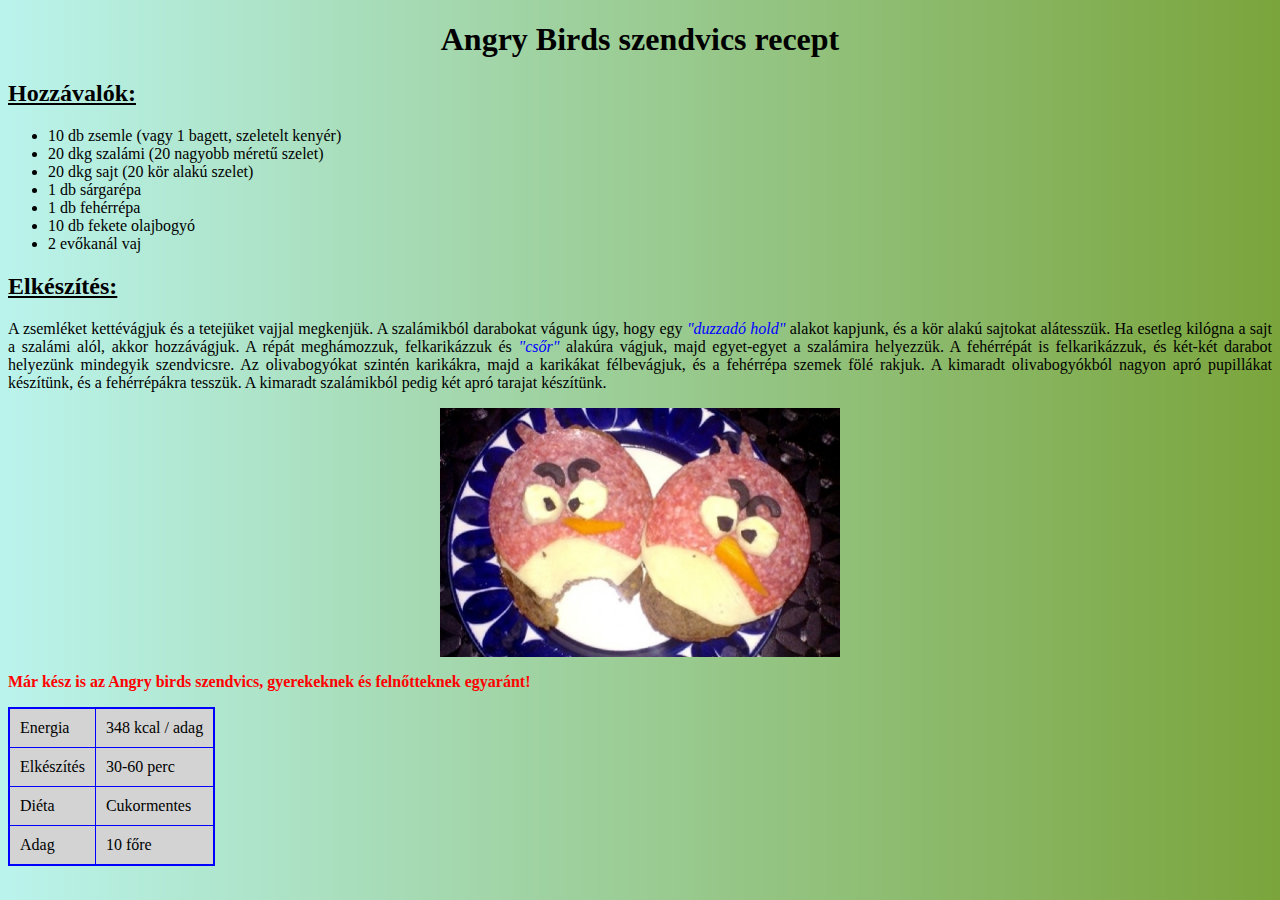
<file: 20221024_AngryBirds/angrybirds.html>
<!DOCTYPE html>
<html lang="hu">
<head>
    <meta charset="UTF-8">
    <meta http-equiv="X-UA-Compatible" content="IE=edge">
    <meta name="viewport" content="width=device-width, initial-scale=1.0">
    <title>Angry Birds szendvics</title>
    <link rel="stylesheet" href="angrybirds.css">
</head>
<body>
    <h1>Angry Birds szendvics recept</h1>

        <h2>Hozzávalók:</h2>
        
        <ul>
    <li>10 db zsemle (vagy 1 bagett, szeletelt kenyér)</li>
    <li>20 dkg szalámi (20 nagyobb méretű szelet)</li>
    <li>20 dkg sajt (20 kör alakú szelet)</li>
    <li>1 db sárgarépa</li>
    <li>1 db fehérrépa</li>
    <li>10 db fekete olajbogyó</li>
    <li>2 evőkanál vaj</li>
    </ul>
    <h2>Elkészítés:</h2>

<p>A zsemléket kettévágjuk és a tetejüket vajjal megkenjük. A szalámikból darabokat vágunk úgy, hogy egy <span class="kiemelt">"duzzadó hold"</span> alakot kapjunk, és a kör alakú sajtokat alátesszük. Ha esetleg kilógna a sajt a szalámi alól, akkor hozzávágjuk. A répát meghámozzuk, felkarikázzuk és <span class="kiemelt">"csőr"</span> alakúra vágjuk, majd egyet-egyet a szalámira helyezzük. A fehérrépát is felkarikázzuk, és két-két darabot helyezünk mindegyik szendvicsre. Az olivabogyókat szintén karikákra, majd a karikákat félbevágjuk, és a fehérrépa szemek fölé rakjuk. A kimaradt olivabogyókból nagyon apró pupillákat készítünk, és a fehérrépákra tesszük. A kimaradt szalámikból pedig két apró tarajat készítünk.</p>

<div class="kep"><img src="szendvics.jpg" alt="Szendvics"></div>

<p class="fontos">Már kész is az Angry birds szendvics, gyerekeknek és felnőtteknek egyaránt!</p>

<table>
    <tr>
        <td>Energia</td>
        <td>348 kcal / adag</td>
    </tr>
    <tr>
        <td>Elkészítés</td>
        <td>30-60 perc</td>
    </tr>
    <tr>
        <td>Diéta</td>
        <td>Cukormentes</td>
    </tr>
    <tr>
        <td>Adag</td>
        <td>10 főre</td>
    </tr>
</table>

</body>
</html>
</file>
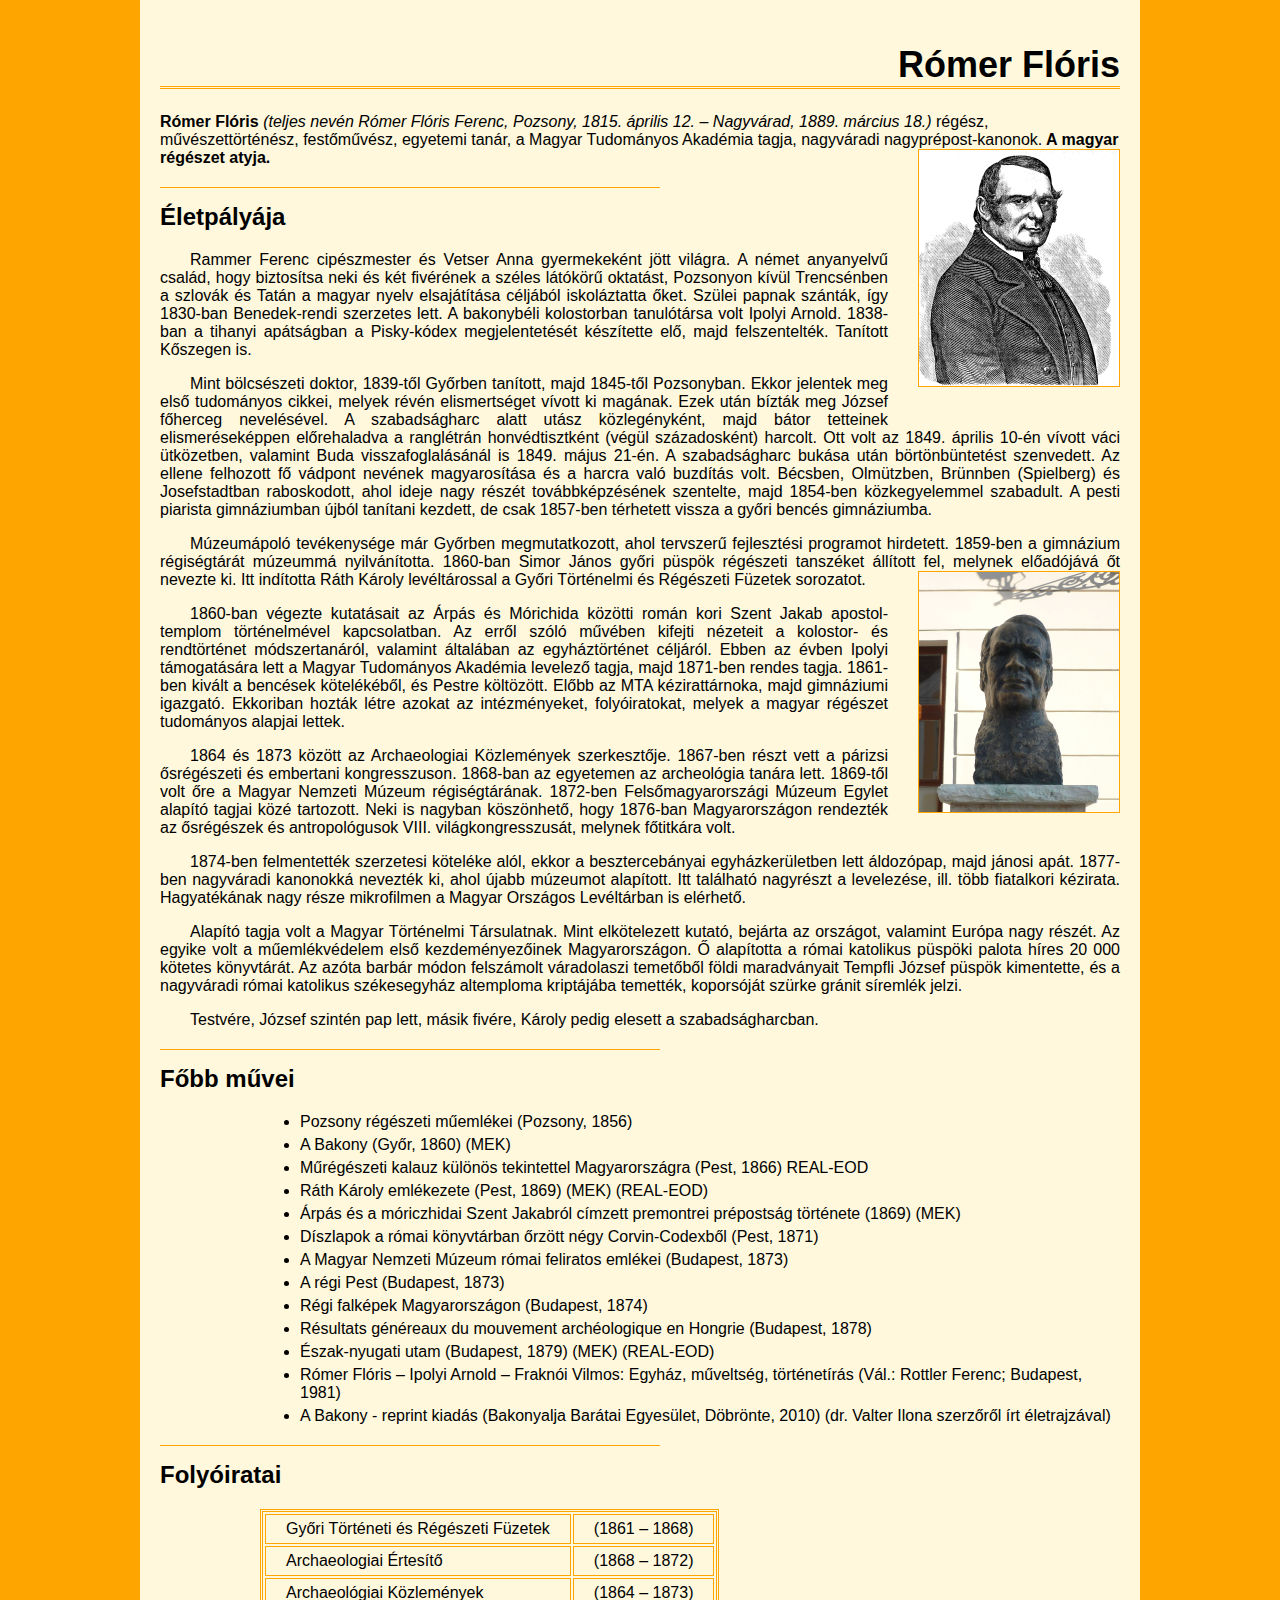
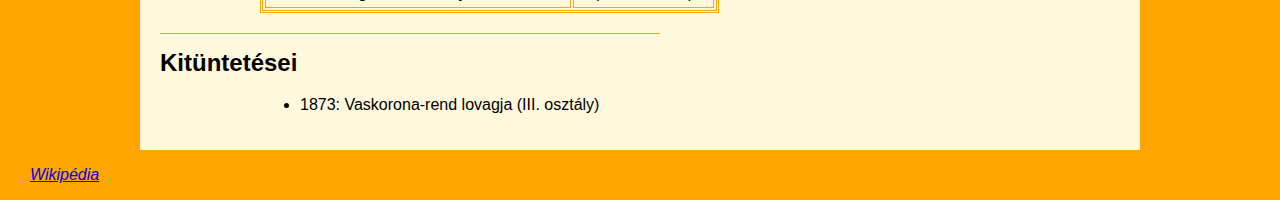
<file: 20221024_RomerFloris/Rómer Flóris.html>
<!doctype html>
<html>

<head>
	<meta charset="utf-8" />
	<title>Rómer Flóris élete és munkássága</title>
	<link rel="stylesheet" href="Rómer Flóris.css">
</head>

<body>
	<div class='container'>
		<h1>Rómer Flóris</h1>

		<strong>Rómer Flóris</strong> <em>(teljes nevén Rómer Flóris Ferenc, Pozsony, 1815. április 12. – Nagyvárad,
			1889. március 18.)</em> régész, művészettörténész, festőművész, egyetemi tanár, a Magyar Tudományos Akadémia
		tagja, nagyváradi nagyprépost-kanonok.<b> A magyar régészet atyja.</b>

		<img src="Rómer Flóris 1.jpg" alt="Rómer Flóris">

		<h2>Életpályája</h2>

		<p>Rammer Ferenc cipészmester és Vetser Anna gyermekeként jött világra. A német anyanyelvű család, hogy
			biztosítsa neki és két fivérének a széles látókörű oktatást, Pozsonyon kívül Trencsénben a szlovák és Tatán
			a magyar nyelv elsajátítása céljából iskoláztatta őket. Szülei papnak szánták, így 1830-ban Benedek-rendi
			szerzetes lett. A bakonybéli kolostorban tanulótársa volt Ipolyi Arnold. 1838-ban a tihanyi apátságban a
			Pisky-kódex megjelentetését készítette elő, majd felszentelték. Tanított Kőszegen is.</p>
		<p>Mint bölcsészeti doktor, 1839-től Győrben tanított, majd 1845-től Pozsonyban. Ekkor jelentek meg első
			tudományos cikkei, melyek révén elismertséget vívott ki magának. Ezek után bízták meg József főherceg
			nevelésével. A szabadságharc alatt utász közlegényként, majd bátor tetteinek elismeréseképpen előrehaladva a
			ranglétrán honvédtisztként (végül századosként) harcolt. Ott volt az 1849. április 10-én vívott váci
			ütközetben, valamint Buda visszafoglalásánál is 1849. május 21-én. A szabadságharc bukása után
			börtönbüntetést szenvedett. Az ellene felhozott fő vádpont nevének magyarosítása és a harcra való buzdítás
			volt. Bécsben, Olmützben, Brünnben (Spielberg) és Josefstadtban raboskodott, ahol ideje nagy részét
			továbbképzésének szentelte, majd 1854-ben közkegyelemmel szabadult. A pesti piarista gimnáziumban újból
			tanítani kezdett, de csak 1857-ben térhetett vissza a győri bencés gimnáziumba.</p>
		</p>
		<p>Múzeumápoló tevékenysége már Győrben megmutatkozott, ahol tervszerű fejlesztési programot hirdetett. 1859-ben
			a gimnázium régiségtárát múzeummá nyilvánította. 1860-ban Simor János győri püspök régészeti tanszéket
			állított fel, melynek előadójává őt nevezte ki. Itt indította Ráth Károly levéltárossal a Győri Történelmi
			és
			<img src="Rómer Flóris 2.jpg" alt="Rómer szobor">
			Régészeti Füzetek sorozatot.
		</p>
		<p>1860-ban végezte kutatásait az Árpás és Mórichida közötti román kori Szent Jakab apostol-templom
			történelmével kapcsolatban. Az erről szóló művében kifejti nézeteit a kolostor- és rendtörténet
			módszertanáról, valamint általában az egyháztörténet céljáról. Ebben az évben Ipolyi támogatására lett a
			Magyar Tudományos Akadémia levelező tagja, majd 1871-ben rendes tagja. 1861-ben kivált a bencések
			kötelékéből, és Pestre költözött. Előbb az MTA kézirattárnoka, majd gimnáziumi igazgató. Ekkoriban hozták
			létre azokat az intézményeket, folyóiratokat, melyek a magyar régészet tudományos alapjai lettek.</p>
		<p>1864 és 1873 között az Archaeologiai Közlemények szerkesztője. 1867-ben részt vett a párizsi ősrégészeti és
			embertani kongresszuson. 1868-ban az egyetemen az archeológia tanára lett. 1869-től volt őre a Magyar
			Nemzeti Múzeum régiségtárának. 1872-ben Felsőmagyarországi Múzeum Egylet alapító tagjai közé tartozott. Neki
			is nagyban köszönhető, hogy 1876-ban Magyarországon rendezték az ősrégészek és antropológusok VIII.
			világkongresszusát, melynek főtitkára volt.</p>
		<p>1874-ben felmentették szerzetesi köteléke alól, ekkor a besztercebányai egyházkerületben lett áldozópap, majd
			jánosi apát. 1877-ben nagyváradi kanonokká nevezték ki, ahol újabb múzeumot alapított. Itt található
			nagyrészt a levelezése, ill. több fiatalkori kézirata. Hagyatékának nagy része mikrofilmen a Magyar Országos
			Levéltárban is elérhető.</p>
		<p>Alapító tagja volt a Magyar Történelmi Társulatnak. Mint elkötelezett kutató, bejárta az országot, valamint
			Európa nagy részét. Az egyike volt a műemlékvédelem első kezdeményezőinek Magyarországon. Ő alapította a
			római katolikus püspöki palota híres 20 000 kötetes könyvtárát. Az azóta barbár módon felszámolt váradolaszi
			temetőből földi maradványait Tempfli József püspök kimentette, és a nagyváradi római katolikus székesegyház
			altemploma kriptájába temették, koporsóját szürke gránit síremlék jelzi.</p>
		<p>Testvére, József szintén pap lett, másik fivére, Károly pedig elesett a szabadságharcban.</p>
		<h2>Főbb művei</h2>
		<ul>
			<li>Pozsony régészeti műemlékei (Pozsony, 1856)</li>
			<li>A Bakony (Győr, 1860) (MEK)</li>
			<li>Műrégészeti kalauz különös tekintettel Magyarországra (Pest, 1866) REAL-EOD</li>
			<li>Ráth Károly emlékezete (Pest, 1869) (MEK) (REAL-EOD)</li>
			<li>Árpás és a móriczhidai Szent Jakabról címzett premontrei prépostság története (1869) (MEK)</li>
			<li>Díszlapok a római könyvtárban őrzött négy Corvin-Codexből (Pest, 1871)</li>
			<li>A Magyar Nemzeti Múzeum római feliratos emlékei (Budapest, 1873)</li>
			<li>A régi Pest (Budapest, 1873)</li>
			<li>Régi falképek Magyarországon (Budapest, 1874)</li>
			<li>Résultats généreaux du mouvement archéologique en Hongrie (Budapest, 1878)</li>
			<li>Észak-nyugati utam (Budapest, 1879) (MEK) (REAL-EOD)</li>
			<li>Rómer Flóris – Ipolyi Arnold – Fraknói Vilmos: Egyház, műveltség, történetírás (Vál.: Rottler Ferenc;
				Budapest, 1981)</li>
			<li>A Bakony - reprint kiadás (Bakonyalja Barátai Egyesület, Döbrönte, 2010) (dr. Valter Ilona szerzőről írt
				életrajzával)</li>
		</ul>

		<h2>Folyóiratai</h2>
		<table>
			<tr>
				<td>Győri Történeti és Régészeti Füzetek </td>
					<td>(1861 – 1868)</td>
			</tr>
			<tr>
				<td>Archaeologiai Értesítő</td> <td>(1868 – 1872)</td>
			</tr>
			<tr>
				<td>Archaeológiai Közlemények</td> <td>(1864 – 1873)</td>
			</tr>
		</table>

		<h2>Kitüntetései</h2>
		<ul>
			<li>1873: Vaskorona-rend lovagja (III. osztály)</li>
		</ul>

	</div>

	<div class="forras">
		<p><i><a href="https://hu.wikipedia.org/wiki/R%C3%B3mer_Fl%C3%B3ris">Wikipédia</a></i></p>
	</div>
</body>

</html>
</file>
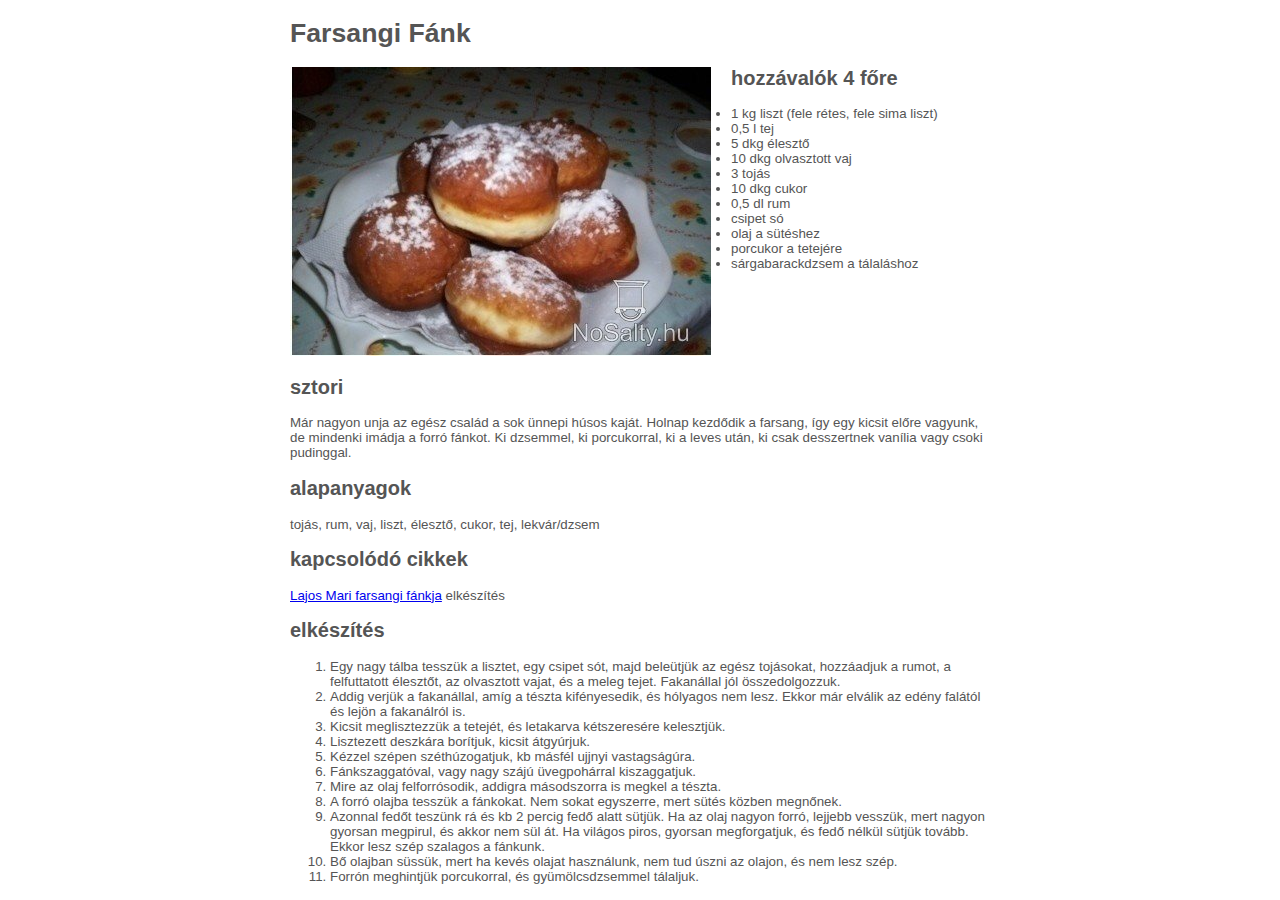
<file: 20221026_FarsangiFank/farsangifank.html>
<!DOCTYPE html>
<html lang="en">
<head>
    <meta charset="UTF-8">
    <meta http-equiv="X-UA-Compatible" content="IE=edge">
    <meta name="viewport" content="width=device-width, initial-scale=1.0">
    <title>Farsangi fánk</title>
<link rel="stylesheet" href="style.css">
</head>
<body>
    <div id="tartalom">
        <div id="fejlec">
            <h1>Farsangi Fánk</h1>
        </div>
        <div id="recept">
            <div id="bevezeto">
                <img src="fank.jpg" alt="fánk">

                <h2>hozzávalók 4 főre</h2>

                <ul>
                    <li>1 kg liszt (fele rétes, fele sima liszt)</li>
                    <li>0,5 l tej</li>
                    <li>5 dkg élesztő</li>
                    <li>10 dkg olvasztott vaj</li>
                    <li>3 tojás</li>
                    <li>10 dkg cukor</li>
                    <li>0,5 dl rum</li>
                    <li>csipet só</li>
                    <li>olaj a sütéshez</li>
                    <li>porcukor a tetejére</li>
                    <li>sárgabarackdzsem a tálaláshoz</li>
                </ul>


            </div>
            <div id="reszletek">
                <div id="sztori"></div>

            <h2>sztori</h2>

            <p>Már nagyon unja az egész család a sok ünnepi húsos kaját. Holnap kezdődik a farsang, így egy kicsit előre vagyunk, de mindenki imádja a forró fánkot. Ki dzsemmel, ki porcukorral, ki a leves után, ki csak desszertnek vanília vagy csoki pudinggal.</p>

            <h2>alapanyagok</h2>

            <p>tojás, rum, vaj, liszt, élesztő, cukor, tej, lekvár/dzsem</p>

            <h2>kapcsolódó cikkek</h2>

            <a href="#">Lajos Mari farsangi fánkja</a>

            elkészítés

                <div id="elkeszites"></div>
                <h2>elkészítés</h2>

                <ol>
                    <li>Egy nagy tálba tesszük a lisztet, egy csipet sót, majd beleütjük az egész tojásokat, hozzáadjuk a rumot, a felfuttatott élesztőt, az olvasztott vajat, és a meleg tejet. Fakanállal jól összedolgozzuk.</li>
                    <li>Addig verjük a fakanállal, amíg a tészta kifényesedik, és hólyagos nem lesz. Ekkor már elválik az edény falától és lejön a fakanálról is.</li>
                    <li>Kicsit meglisztezzük a tetejét, és letakarva kétszeresére kelesztjük.</li>
                    <li>Lisztezett deszkára borítjuk, kicsit átgyúrjuk.</li>
                    <li>Kézzel szépen széthúzogatjuk, kb másfél ujjnyi vastagságúra.</li>
                    <li>Fánkszaggatóval, vagy nagy szájú üvegpohárral kiszaggatjuk.</li>
                    <li>Mire az olaj felforrósodik, addigra másodszorra is megkel a tészta.</li>
                    <li>A forró olajba tesszük a fánkokat. Nem sokat egyszerre, mert sütés közben megnőnek.</li>
                    <li>Azonnal fedőt teszünk rá és kb 2 percig fedő alatt sütjük. Ha az olaj nagyon forró, lejjebb vesszük, mert nagyon gyorsan megpirul, és akkor nem sül át. Ha világos piros, gyorsan megforgatjuk, és fedő nélkül sütjük tovább. Ekkor lesz szép szalagos a fánkunk.</li>
                    <li>Bő olajban süssük, mert ha kevés olajat használunk, nem tud úszni az olajon, és nem lesz szép.</li>
                    <li>Forrón meghintjük porcukorral, és gyümölcsdzsemmel tálaljuk.</li>
                </ol>

            </div>
        </div>

    </div>
</body>
</html>
</file>
<file: 20221017.css>
table , td , th { 
    border: 1px solid darkblue;
    border-collapse: collapse;
}

table {
    width: 100%;
}

div p {
    background-color: aqua;
}
th {
    background-color: #222;
    color: #CCC;
}

td, th {
    padding: 10px;
}
.kozep {
    text-align: center;
}
body {
    margin: 0;
}

hr {
    margin: 40px 0;
    border: 5px solid black;
}
</file>
<file: orarend.css>
table, tr, td, th {
    border: 2px solid black;
    border-collapse: collapse;
}
tr, th, td {
    text-align: center;
}
table {
    width: 100%;
font-size: 150%;
}
table, tr, td, th {

    padding: 0.3cm;
}
</file>
<file: 2022-11-02 Bóbosbanka/bubos.css>
body{
  padding: 15px;
  background-color: #E7E7FF;
  color: #1D1D4E;
  width: 800px;
  margin: auto;
}

h1{
  text-align: center;
}


p{
  margin: 5px;
  text-align: justify;
}

#balkep{
  float: left;
  margin-right: 15px;
  width: 200px;
}

#jobbkep{
  float: right;
  width: 400px;
  margin: 10px;
}

table{
  box-shadow: 5px 5px 7px #1D1D4E;
}

td{
  border: 1px dotted #1D1D4E;
  padding:  2px 16px 2px;
}

td:first-child {
  font-weight: bold;
  text-align: right;
}

td:nth-child(2) {
  font-style: italic;
  text-align: left;
}

.fejsor{
  text-align: center;
  background-color:  #1D1D4E;
  color: #E7E7FF; 
}

.forras{
  margin: 15px 75px 0px;
  padding-top: 5px;
  border-top: 1px solid #1D1D4E;
  font-style: italic;
  text-align: center;
}

img{
  box-shadow: 5px 5px 7px #1D1D4E;
  border: 1px solid #1D1D4E;
}
</file>
<file: 2022-11-07 Busójárás/buso.css>
body {
	font-family: Arial, sans-serif;
	margin: auto;
	width: 85%;
	max-width: 1000px;
	text-align: justify;
	color: #522F00;
	background-color: #fff5e8;
}

p:first-letter {
	margin-left: 20px;
}

header {
	background-image: url('maglya.jpg');
	background-repeat: no-repeat;
	background-size: 100% 100%;
	height: 250px; 
}

h1, h2{
	color: #B16400;
}

img {
	border: 2px solid #FFEBD0;
	border-radius: 5px;
	padding: 5px;
	margin: 5px 15px;
	width: 15em; 
	background-color: white;
	min-width: 300px;
}

.balra {
	float: left;
}

.jobbra {
	float: right;
}

q {
	font-style: italic;
}

li {
	margin-bottom: 25px;
	list-style-image: url("jel.png");
}

footer{
	background-color: #FFEBD0;
	background-image: url('buso_logo.png');
	background-repeat: no-repeat;
	background-position: right center;
	background-size: 55px; 
	height: 60px;
	padding-top: 20px;
	margin-bottom: 0px;
	font-size: 0.8em;
}

@media screen and (max-width:600px) {
  .balra, .jobbra {
	float: none;
    display: block;
    margin-left: auto;
    margin-right: auto;
  }
}
</file>
<file: 2022-11-07 Papírbrikett/papirbrikett.css>
body{
  padding: 15px;
  color: #1f3f5f;
  line-height: 150%;
  background-image: url("hatterkep.png");
}

h1{

  margin: 10px 0px 40px;
  text-align: center;
}

h1, h2{
  font-variant: small-caps;
  color: #3F4F5F;
}

.bevezeto{
  margin: 10px 200px;
  text-align: center;
  background-color: #EBEBEB;
  padding: 10px 35px;
  font-size: 75%;
  border-top: 1px solid #3F4F5F;
  border-bottom: 1px solid #3F4F5F;

}

#brikettek{
  width: 90%;
  max-width: 500px;
}

p{
  text-align: justify;
}

p:first-letter{
  margin-left:45px;
}

#presek{
  float: right;
  background-color: #EBEBEB;
  width: 230px;
  margin: 0px 15px;
  text-align: center;
  font-style: italic;
  font-size: 75%;
  padding: 5px;
  border-left: 1px solid #3F4F5F;
  border-right: 1px solid #3F4F5F;
}

#presek img{
  width: 220px;
  margin-top: 20px;
}

.kiemelt{
  font-style: italic;
  font-weight: bold;
}

li{
  margin-top: 10px;
}
</file>
<file: 2022-11-09 Rubik kocka/rubik.css>
body{
  background-color: #ededc1;
  background-size: 70px 70px;
  background-repeat: repeat-y;
  background-position: right top;
  padding: 15px 95px 15px 15px;
  background-image: url("hatterkocka.png");
  color: #443502;
}

#cimkep{
  float:left;  
  height: 150px;
}

h1{
  margin: 40px 0px 100px 175px;
}

p{
  text-align: justify;
  margin: 5px;
}


.jobbra{
  text-align: right;
}

.erdekesseg{
  font-size: 70%;
  padding: 7px;
  font-weight: normal;
  font-style: italic;
  background-color: white;
}

li{
  font-weight:bold;
  list-style-type:square;
}
li p:first-child {
  font-weight: bold;
}
</file>
<file: 2022-11-09 Sárkányhajó/sarkany.css>
body{
    font-family: sans-serif;
	background-image: url('viztukor.png');
}

#leiras{
	background-image: url('fatyol.png');
	width: 880px;
	margin: auto;
	margin-top: 50px;
	margin-bottom: 50px;
	border-top-left-radius: 50px;
	border-bottom-right-radius: 50px;
  padding: 35px;
}

h1, h2{
	color: indigo;
	font-variant: small-caps;
	text-shadow: 1px 1px white;
}

p{
  text-indent: 35px;
  text-align: justify;
  letter-spacing: -0.1px;
  line-height: 150%;
}

.kepkeret {
  width: 375px;
  float: right;
  text-align: center;
  font-size: 75%;
  padding: 0px 5px 5px;
  margin-left: 10px;
  background-image: url('fatyol.png');
  border-radius: 25px;
  overflow: hidden;
  box-shadow: 10px 10px 10px gray;
  border: 2px solid darkblue;
  font-style: italic;  
}

.kepkeret img{
	width: 385px;
  position: relative;
  left: -5px;
}


a{
  text-decoration: none;
  font-weight: bold;
  color: burlywood;
}

li {
  margin-bottom: 25px;
}
a:visited {
  color: chocolate;
  
}
a:active {
  color: crimson;
}
a:hover {
  text-decoration: underline;
  color: black;
}
</file>
<file: 20221024_AngryBirds/angrybirds.css>
body {
    background-image: url("Hatter.png");
    background-repeat: repeat-y;
    background-size: 100%;
}
h1 {
    text-align: center;
}
h2 {
    text-decoration: underline;
}
.kiemelt {
    font-style: italic; color: blue;
}
.fontos {
    color: red; font-weight: bold;
}
p {
    text-align: justify;
}
table {
    border: 2px solid blue;

    border-collapse: collapse;
    background-color: lightgrey;
}
td {
    border: 1px solid blue;
    padding: 10px;}


img {
    display: block;
    width: 400px;
    margin: auto;
}
</file>
<file: 20221024_RomerFloris/Rómer Flóris.css>
body,html {
	background-color	: orange;
	color				: black;
	margin				: 0px;
	padding				: 0px;
	font-family			: verdana, arial, sans serif;
}

.container {
	width				: 960px;
	background-color: cornsilk;
	margin: auto;
	padding: 20px;
}

h1 {
	text-align: right;
	border-bottom: 3px double orange;
	font-size: 36px;
}
p {
	text-indent			: 30px;
	text-align: justify;
}

ul {
	margin-left			: 100px;
}

li {
	margin-bottom		: 5px;
}


table{
	margin-left: 100px;
	border: 3px double orange;
}
td {
	border: 1px solid orange;
	padding: 5px 20px;
	border-collapse: collapse;
}
h2 {
border-top: 1px solid orange;
padding-top: 15px;
width: 500px;
}
img {
	width: 200px;
	margin: 0 0 30px 30px;
	border:  1px solid orange;
	float: right;
}
</file>
<file: 20221026_FarsangiFank/style.css>
body {

    font-family: Arial;
    font-size: 10pt;
    color: #555;
}
#tartalom {
    width: 700px;
    margin: auto;
}
#sztori {

    width: 300px;
float: left;
}
img {

    float: left;
    margin: 0 20px 20px 0;
}
#reszletek {
    clear: both;
}
</file>
